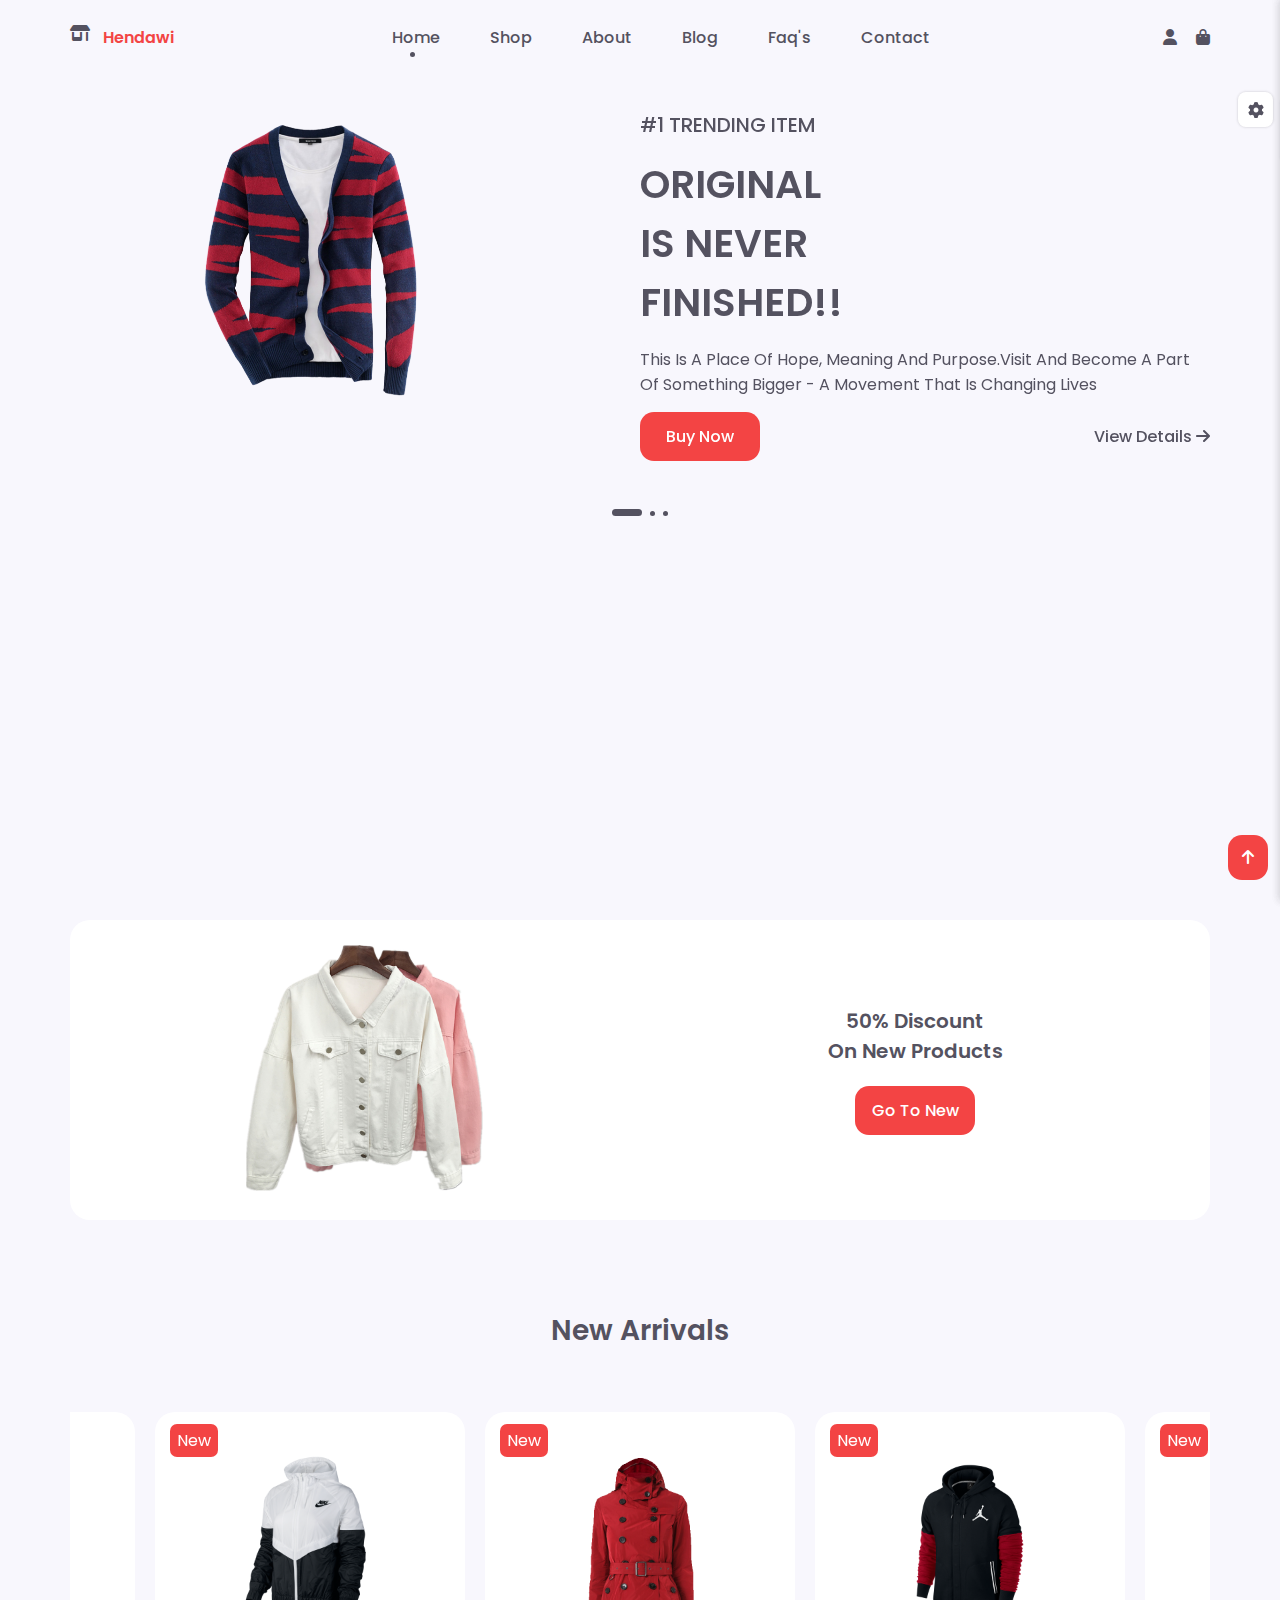
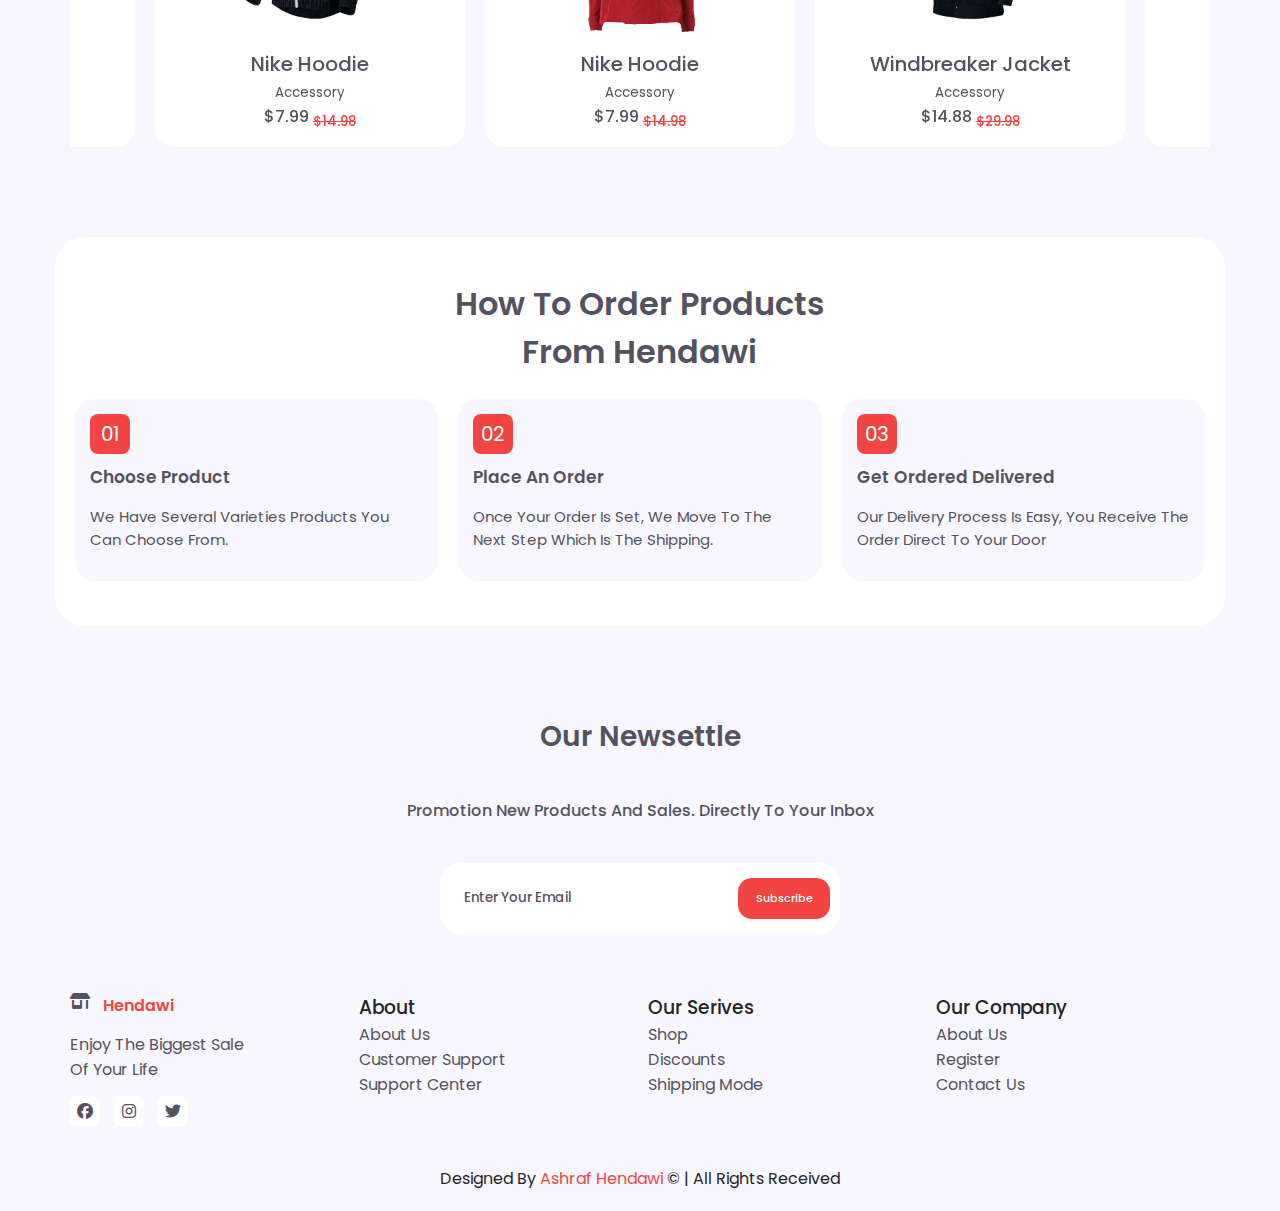
<file: index.html>
<!DOCTYPE html>
<html lang="en">
<head>
    <meta charset="UTF-8">
    <meta name="viewport" content="width=device-width, initial-scale=1.0">
    <title>Hendawi Commerce</title>
    <!-- Main Css File -->
    <link rel="stylesheet" href="css/style.css">
    <!-- Font Awesome Library -->
    <link rel="stylesheet" href="css/all.min.css">
    <!-- swiper js -->
    <link rel="stylesheet" href="https://cdn.jsdelivr.net/npm/swiper@11/swiper-bundle.min.css" />
</head>
<body>
    <!-- Start header Section -->
    <header>
        <div class="container f-between">
            <div class="logo">
                <i class="fa-solid fa-shop"></i>
                <p>Hendawi</p>
            </div>
            <ul id="nav-bar">
                <i id="x-nav-btn" class="fa-solid fa-x x-nav"></i>
                <li><a class="active" href="index.html">Home</a></li>
                <li><a href="shop.html">shop</a></li>
                <li><a href="about.html">about</a></li>
                <li><a href="blog.html">blog</a></li>
                <li><a href="faq's.html">faq's</a></li>
                <li><a href="contact.html" class="cont">contact</a></li>
            </ul>
            <div class="header-icons">
                <i id="user" class="fa-solid fa-user"></i>
                <i id="bag" class="fa-solid fa-bag-shopping"></i>
                <i id="bar" class="fa-solid fa-bars bar-head"></i>
            </div>
        </div>
    </header>
    <!-- End header Section -->
    <!-- Start login Section -->
    <div id="login" class="login">
        <i id="x-btn" class="fa-solid fa-x"></i>
        <h1>login</h1>
        <form action="" class="login-form">
            <div class="mail">
                <label for="emaill">Email</label>
                <input type="email" id="emaill">
            </div>
            <div class="pass">
                <label for="pass">password</label>
                <input type="text" id="pass">
            </div>
            <input type="submit" value="sign in">
            <p>not a member? <a href="#">sign up now</a></p>
        </form>
    </div>
    <!-- End login Section -->
    
    <!-- Start cart Section -->
    <section class="cart" id="cart">
        <i id="cart-btn" class="fa-solid fa-x"></i>
        <h1>my cart</h1>
        <div class="card-order f-between">
            <div class="order-img flex-1">
                <img src="img/cart-1.png" alt="">
            </div>
            <div class="order-info flex-1">
                <h3>windbreaker</h3>
                <p class="price-order">$12.00</p>
                <div class="amount f-between">
                    <div class="amount-span">
                        <span>-</span>
                        <span>1</span>
                        <span>+</span>
                    </div>
                    <div class="order-delete">
                        <i class="fa-solid fa-trash-can"></i>
                    </div>
                </div>
            </div>
        </div>
        <div class="card-order f-between">
            <div class="order-img flex-1">
                <img src="img/cart-2.png" alt="">
            </div>
            <div class="order-info flex-1">
                <h3>cardigan hoodie</h3>
                <p class="price-order">$16.00</p>
                <div class="amount f-between">
                    <div class="amount-span">
                        <span>-</span>
                        <span>1</span>
                        <span>+</span>
                    </div>
                    <div class="order-delete">
                        <i class="fa-solid fa-trash-can"></i>
                    </div>
                </div>
            </div>
        </div>
        <div class="card-order f-between">
            <div class="order-img flex-1">
                <img src="img/cart-3.png" alt="">
            </div>
            <div class="order-info flex-1">
                <h3>cartoon</h3>
                <p class="price-order">$10.00</p>
                <div class="amount f-between">
                    <div class="amount-span">
                        <span>-</span>
                        <span>1</span>
                        <span>+</span>
                    </div>
                    <div class="order-delete">
                        <i class="fa-solid fa-trash-can"></i>
                    </div>
                </div>
            </div>
        </div>
        <div class="item-num">
            <p>3 item</p>
            <p>$38.00</p>
        </div>
    </section>
    <!-- End cart Section -->
    
    <!-- Start Home Section -->
    <section class="home" id="home">
        <div class="container">
            <!-- Swiper -->
            <div class="swiper mySwiper home-container">
                <div class="swiper-wrapper home-box">
                    <div class="swiper-slide home-slide">
                        <div class="home-img">
                            <div class="image">
                                <img src="img/slide-2.png" alt="">
                            </div>
                        </div>
                        <div class="home-info">
                            <b>#1 trending item</b>
                            <h1>original <br> is never <br> finished!!</h1>
                            <p>this is a place of hope, meaning and purpose.visit and become a part of something bigger - 
                                a movement that is changing lives
                            </p>
                            <div class="bottomSection f-between">
                                <button class="main-btn">buy now</button>
                                <a href="#">view Details <i class="fa-solid fa-arrow-right"></i></a>
                            </div>
                        </div>
                    </div>
                    <div class="swiper-slide home-slide">
                        <div class="home-img">
                            <div class="image">
                                <img src="img/slide-3.png" alt="">
                            </div>
                        </div>
                        <div class="home-info">
                            <b>#2 trending item</b>
                            <h1>fall - <br> winter <br> 2024!!</h1>
                            <p>this is a place of hope, meaning and purpose.visit and become a part of something bigger - 
                                a movement that is changing lives
                            </p>
                            <div class="bottomSection f-between">
                                <button class="main-btn">buy now</button>
                                <a href="#">view Details <i class="fa-solid fa-arrow-right"></i></a>
                            </div>
                        </div>
                    </div>
                    <div class="swiper-slide home-slide">
                        <div class="home-img">
                            <div class="image">
                                <img src="img/slide-1.png" alt="">
                            </div>
                        </div>
                        <div class="home-info">
                            <b>#3 trending item</b>
                            <h1>Sale 20%<br> off on <br> everything!!</h1>
                            <p>this is a place of hope, meaning and purpose.visit and become a part of something bigger - 
                                a movement that is changing lives
                            </p>
                            <div class="bottomSection f-between">
                                <button class="main-btn">buy now</button>
                                <a href="#">view Details <i class="fa-solid fa-arrow-right"></i></a>
                            </div>
                        </div>
                    </div>
                </div>
                <div class="swiper-pagination"></div>
            </div>
        </div>
    </section>
    <!-- End Home Section -->
    
    <!-- Start banner Section -->
    <section class="banner">
        <div class="container">
            <div class="banner-box d-flex">
                <div class="banner-img flex-1">
                    <img src="img/discount.png" alt="">
                </div>
                <div class="banner-info flex-1">
                    <p>50% discount <br> on new products</p>
                    <button class="main-btn">Go To New</button>
                </div>
            </div>
        </div>
    </section>
    <!-- End banner Section -->

    <!-- Start arrival Section -->
    <section class="arrival">
        <h1>new arrivals</h1>
        <div class="container">
            <div class="swiper mySwiper arrival-container">
                <div class="swiper-wrapper arrival-box">
                    <div class="swiper-slide arrival-slide">
                        <span>New</span>
                        <img src="img/new-1.png" alt="">
                        <h3>nike hoodie</h3>
                        <small>accessory</small>
                        <p>$7.99 <sub>$14.98</sub></p>
                        <i class="fa-solid fa-cart-shopping"></i>
                    </div>
                    <div class="swiper-slide arrival-slide">
                        <span>New</span>
                        <img src="img/new-2.png" alt="">
                        <h3>windbreaker jacket</h3>
                        <small>accessory</small>
                        <p>$14.88 <sub>$29.98</sub></p>
                        <i class="fa-solid fa-cart-shopping"></i>
                    </div>
                    <div class="swiper-slide arrival-slide">
                        <span>New</span>
                        <img src="img/new-3.png" alt="">
                        <h3>air jorden zipper</h3>
                        <small>accessory</small>
                        <p>$12.54 <sub>$24.98</sub></p>
                        <i class="fa-solid fa-cart-shopping"></i>
                    </div>
                    <div class="swiper-slide arrival-slide">
                        <span>New</span>
                        <img src="img/new-4.png" alt="">
                        <h3>fur jacket</h3>
                        <small>accessory</small>
                        <p>$4.45 <sub>$13.90</sub></p>
                        <i class="fa-solid fa-cart-shopping"></i>
                    </div>
                    <div class="swiper-slide arrival-slide">
                        <span>New</span>
                        <img src="img/new-5.png" alt="">
                        <h3>fleece jacket</h3>
                        <small>accessory</small>
                        <p>$24.43 <sub>$30.54</sub></p>
                        <i class="fa-solid fa-cart-shopping"></i>
                    </div>
                    <div class="swiper-slide arrival-slide">
                        <span>New</span>
                        <img src="img/new-6.png" alt="">
                        <h3>nike hoodie </h3>
                        <small>accessory</small>
                        <p>$7.99 <sub>$14.98</sub></p>
                        <i class="fa-solid fa-cart-shopping"></i>
                    </div>
                </div>
                <div class="swiper-pagination"></div>
            </div>
        </div>
    </section>
    <!-- End arrival Section -->

    <!-- Start order Section -->
    <section class="order">
        <div class="container">
            <h1>how to order products <br> from hendawi</h1>
            <div class="order-box">
                <div class="order-card">
                    <span>01</span>
                    <h3>choose product</h3>
                    <p>we have several varieties products you can choose from.</p>
                </div>
                <div class="order-card">
                    <span>02</span>
                    <h3>place an order</h3>
                    <p>once your order is set, we move to the next step which is the shipping.</p>
                </div>
                <div class="order-card">
                    <span>03</span>
                    <h3>get ordered delivered</h3>
                    <p>our delivery process is easy, you receive the order direct to your door</p>
                </div>
            </div>
        </div>
    </section>
    <!-- End order Section -->
    
    <!-- Start settle Section -->
    <section class="settle">
        <h1>our newsettle</h1>
        <div class="container">
            <p>promotion new products and sales. directly to your inbox</p>
            <form action="">
                <input type="email" placeholder= "Enter Your Email">
                <input class="main-btn" type="submit" value="subscribe">
            </form>
        </div>
    </section>
    <!-- End settle Section -->

    <!-- Start settlfooter Section -->
    <footer>
        <div class="container">
            <div class="footer-box">
                <div class="first-col">
                    <div class="logo">
                        <i class="fa-solid fa-shop"></i>
                        <p>Hendawi</p>
                    </div>
                    <p class="col-p">enjoy the biggest sale <br> of your life</p>
                    <div class="footer-icons">
                        <i class="fa-brands fa-facebook"></i>
                        <i class="fa-brands fa-instagram"></i>
                        <i class="fa-brands fa-twitter"></i>
                    </div>
                </div>
                <ul class="second-col">
                    <h3>About</h3>
                    <li><a href="#">about us</a></li>
                    <li><a href="#">customer support</a></li>
                    <li><a href="#">support center</a></li>
                </ul>
                <ul class="third-col">
                    <h3>our serives</h3>
                    <li><a href="#">shop</a></li>
                    <li><a href="#">discounts</a></li>
                    <li><a href="#">shipping mode</a></li>
                </ul>
                <ul class="fourth-col">
                    <h3>our company</h3>
                    <li><a href="#">about us</a></li>
                    <li><a href="#">register</a></li>
                    <li><a href="#">contact us</a></li>
                </ul>
            </div>
            <p class="rights">designed by <span>Ashraf Hendawi</span> &copy; | All Rights received </p>
        </div>
    </footer>
    <!-- End footer Section -->
    <!-- Start upBtn Section -->
    <button class="main-btn up-btn" id="upBtn"><i class="fa-solid fa-arrow-up"></i></button>
    <!-- End upBtn Section -->
    <!-- Start Theme Section -->
    <section class="theme" id="theme">
        <div class="gear" id="gear">
            <i class="fa-solid fa-gear"></i>
        </div>
        <div class="theme-content">
            <p>theme color</p>
            <div class="colors">
                <span data-color = "red" class="color-1"><i class="fa-solid fa-check active"></i></span>
                <span data-color = "blue" class="color-2"><i class="fa-solid fa-check"></i></span>
                <span data-color = "biege" class="color-3"><i class="fa-solid fa-check"></i></span>
                <span data-color = "violet" class="color-4"><i class="fa-solid fa-check"></i></span>
                <span data-color = "orange" class="color-5"><i class="fa-solid fa-check"></i></span>
            </div>
        </div>
    </section>
    <!-- End Theme Section -->

    <!-- swiper js -->
    <script src="https://cdn.jsdelivr.net/npm/swiper@11/swiper-bundle.min.js"></script>
    <script src="js/main.js"></script>
</body>
</html>
</file>
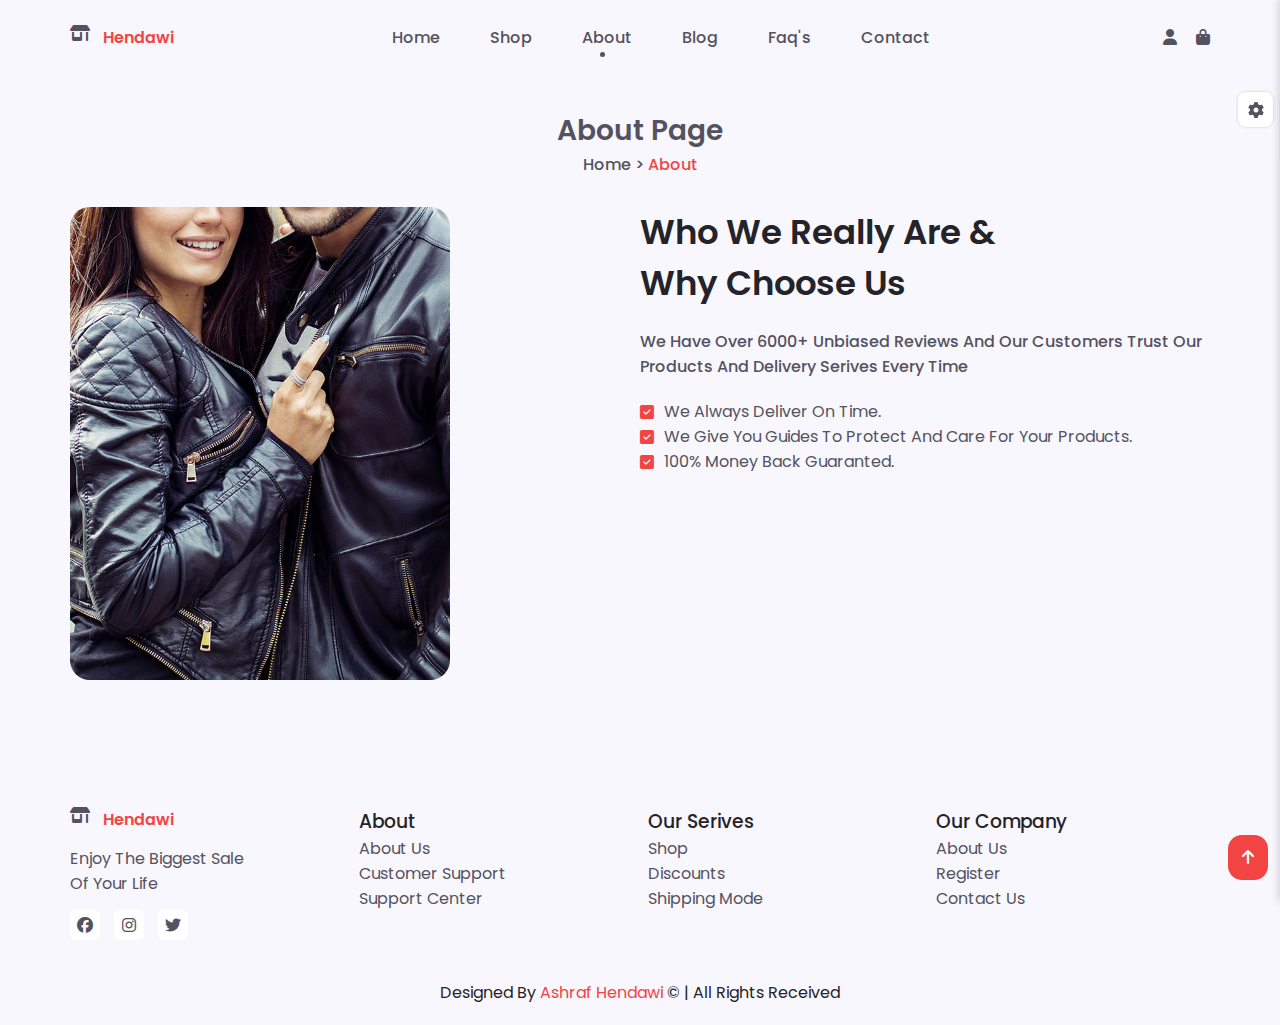
<file: about.html>
<!DOCTYPE html>
<html lang="en">

<head>
    <meta charset="UTF-8">
    <meta name="viewport" content="width=device-width, initial-scale=1.0">
    <title>Hendawi Commerce</title>
    <!-- Main Css File -->
    <link rel="stylesheet" href="css/style.css">
    <!-- Font Awesome Library -->
    <link rel="stylesheet" href="css/all.min.css">
    <!-- swiper js -->
    <link rel="stylesheet" href="https://cdn.jsdelivr.net/npm/swiper@11/swiper-bundle.min.css" />
</head>

<body>
    <!-- Start header Section -->
    <header>
        <div class="container f-between">
            <div class="logo">
                <i class="fa-solid fa-shop"></i>
                <p>Hendawi</p>
            </div>
            <ul id="nav-bar">
                <i id="x-nav-btn" class="fa-solid fa-x x-nav"></i>
                <li><a href="index.html">Home</a></li>
                <li><a href="shop.html">shop</a></li>
                <li><a class="active" href="about.html">About</a></li>
                <li><a href="blog.html">blog</a></li>
                <li><a href="faq's.html">faq's</a></li>
                <li><a href="contact.html" class="cont">contact</a></li>
            </ul>
            <div class="header-icons">
                <i id="user" class="fa-solid fa-user"></i>
                <i id="bag" class="fa-solid fa-bag-shopping"></i>
                <i id="bar" class="fa-solid fa-bars bar-head"></i>
            </div>
        </div>
    </header>
    <!-- End header Section -->

    <!-- Start login Section -->
    <div id="login" class="login">
        <i id="x-btn" class="fa-solid fa-x"></i>
        <h1>login</h1>
        <form action="" class="login-form">
            <div class="mail">
                <label for="emaill">Email</label>
                <input type="email" id="emaill">
            </div>
            <div class="pass">
                <label for="pass">password</label>
                <input type="text" id="pass">
            </div>
            <input type="submit" value="sign in">
            <p>not a member? <a href="#">sign up now</a></p>
        </form>
    </div>
    <!-- End login Section -->
    <!-- Start cart Section -->
    <section class="cart" id="cart">
        <i id="cart-btn" class="fa-solid fa-x"></i>
        <h1>my cart</h1>
        <div class="card-order f-between">
            <div class="order-img flex-1">
                <img src="img/cart-1.png" alt="">
            </div>
            <div class="order-info flex-1">
                <h3>windbreaker</h3>
                <p class="price-order">$12.00</p>
                <div class="amount f-between">
                    <div class="amount-span">
                        <span>-</span>
                        <span>1</span>
                        <span>+</span>
                    </div>
                    <div class="order-delete">
                        <i class="fa-solid fa-trash-can"></i>
                    </div>
                </div>
            </div>
        </div>
        <div class="card-order f-between">
            <div class="order-img flex-1">
                <img src="img/cart-2.png" alt="">
            </div>
            <div class="order-info flex-1">
                <h3>cardigan hoodie</h3>
                <p class="price-order">$16.00</p>
                <div class="amount f-between">
                    <div class="amount-span">
                        <span>-</span>
                        <span>1</span>
                        <span>+</span>
                    </div>
                    <div class="order-delete">
                        <i class="fa-solid fa-trash-can"></i>
                    </div>
                </div>
            </div>
        </div>
        <div class="card-order f-between">
            <div class="order-img flex-1">
                <img src="img/cart-3.png" alt="">
            </div>
            <div class="order-info flex-1">
                <h3>cartoon</h3>
                <p class="price-order">$10.00</p>
                <div class="amount f-between">
                    <div class="amount-span">
                        <span>-</span>
                        <span>1</span>
                        <span>+</span>
                    </div>
                    <div class="order-delete">
                        <i class="fa-solid fa-trash-can"></i>
                    </div>
                </div>
            </div>
        </div>
        <div class="item-num">
            <p>3 item</p>
            <p>$38.00</p>
        </div>
    </section>
    <!-- End cart Section -->

    <!-- Start about Section -->
    <section class="about">
        <h1>about page</h1>
        <h4><a href="index.html">Home</a> > <span>about</span></h4>
        <div class="container">
            <div class="about-box d-flex">
                <div class="about-img flex-1">
                    <img src="img/about-img.jpg" alt="">
                </div>
                <div class="about-info flex-1">
                    <h2>who we really are & <br> why choose us</h2>
                    <p>we have over 6000+ unbiased reviews and our customers trust our products and delivery serives every time</p>
                    <div class="check-about d-flex">
                        <i class="fa-solid fa-square-check"></i>
                        <span>we always deliver on time.</span>
                    </div>
                    <div class="check-about d-flex">
                        <i class="fa-solid fa-square-check"></i>
                        <span>we give you guides to protect and care for your products.</span>
                    </div>
                    <div class="check-about d-flex">
                        <i class="fa-solid fa-square-check"></i>
                        <span>100% money back guaranted.</span>
                    </div>
                </div>
        </div>
    </section>
    <!-- End about Section -->



    <!-- Start footer Section -->
    <footer>
        <div class="container">
            <div class="footer-box">
                <div class="first-col">
                    <div class="logo">
                        <i class="fa-solid fa-shop"></i>
                        <p>Hendawi</p>
                    </div>
                    <p class="col-p">enjoy the biggest sale <br> of your life</p>
                    <div class="footer-icons">
                        <i class="fa-brands fa-facebook"></i>
                        <i class="fa-brands fa-instagram"></i>
                        <i class="fa-brands fa-twitter"></i>
                    </div>
                </div>
                <ul class="second-col">
                    <h3>About</h3>
                    <li><a href="#">about us</a></li>
                    <li><a href="#">customer support</a></li>
                    <li><a href="#">support center</a></li>
                </ul>
                <ul class="third-col">
                    <h3>our serives</h3>
                    <li><a href="#">shop</a></li>
                    <li><a href="#">discounts</a></li>
                    <li><a href="#">shipping mode</a></li>
                </ul>
                <ul class="fourth-col">
                    <h3>our company</h3>
                    <li><a href="#">about us</a></li>
                    <li><a href="#">register</a></li>
                    <li><a href="#">contact us</a></li>
                </ul>
            </div>
            <p class="rights">designed by <span>Ashraf Hendawi</span> &copy; | All Rights received </p>
        </div>
    </footer>
    <!-- End footer Section -->
    <!-- Start upBtn Section -->
    <button class="main-btn up-btn" id="upBtn"><i class="fa-solid fa-arrow-up"></i></button>
    <!-- End upBtn Section -->
    <!-- Start Theme Section -->
    <section class="theme" id="theme">
        <div class="gear" id="gear">
            <i class="fa-solid fa-gear"></i>
        </div>
        <div class="theme-content">
            <p>theme color</p>
            <div class="colors">
                <span data-color="red" class="color-1"><i class="fa-solid fa-check active"></i></span>
                <span data-color="blue" class="color-2"><i class="fa-solid fa-check"></i></span>
                <span data-color="biege" class="color-3"><i class="fa-solid fa-check"></i></span>
                <span data-color="violet" class="color-4"><i class="fa-solid fa-check"></i></span>
                <span data-color="orange" class="color-5"><i class="fa-solid fa-check"></i></span>
            </div>
        </div>
    </section>
    <!-- End Theme Section -->

    <!-- swiper js -->
    <script src="https://cdn.jsdelivr.net/npm/swiper@11/swiper-bundle.min.js"></script>
    <script src="js/main.js"></script>
</body>

</html>
</file>
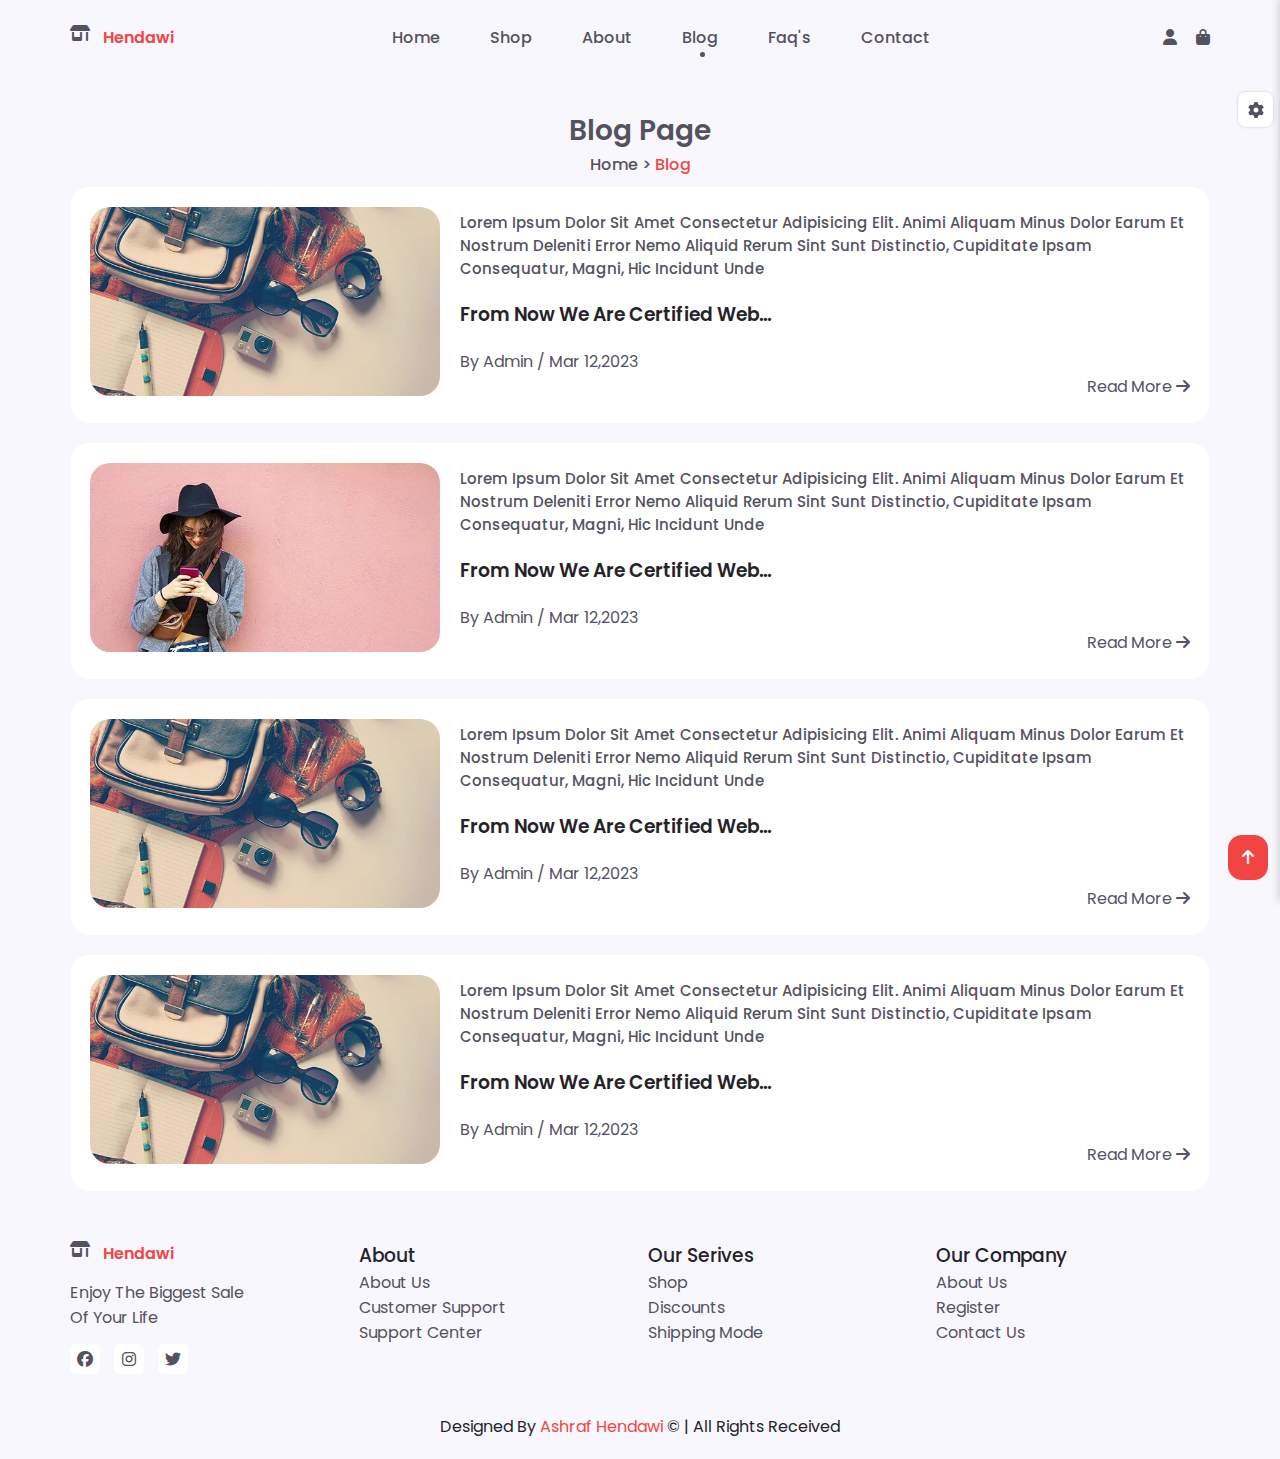
<file: blog.html>
<!DOCTYPE html>
<html lang="en">

<head>
    <meta charset="UTF-8">
    <meta name="viewport" content="width=device-width, initial-scale=1.0">
    <title>Hendawi Commerce</title>
    <!-- Main Css File -->
    <link rel="stylesheet" href="css/style.css">
    <!-- Font Awesome Library -->
    <link rel="stylesheet" href="css/all.min.css">
    <!-- swiper js -->
    <link rel="stylesheet" href="https://cdn.jsdelivr.net/npm/swiper@11/swiper-bundle.min.css" />
</head>

<body>
    <!-- Start header Section -->
    <header>
        <div class="container f-between">
            <div class="logo">
                <i class="fa-solid fa-shop"></i>
                <p>Hendawi</p>
            </div>
            <ul id="nav-bar">
                <i id="x-nav-btn" class="fa-solid fa-x x-nav"></i>
                <li><a href="index.html">Home</a></li>
                <li><a href="shop.html">shop</a></li>
                <li><a href="about.html">About</a></li>
                <li><a class="active" href="blog.html">blog</a></li>
                <li><a href="faq's.html">faq's</a></li>
                <li><a href="contact.html" class="cont">contact</a></li>
            </ul>
            <div class="header-icons">
                <i id="user" class="fa-solid fa-user"></i>
                <i id="bag" class="fa-solid fa-bag-shopping"></i>
                <i id="bar" class="fa-solid fa-bars bar-head"></i>
            </div>
        </div>
    </header>
    <!-- End header Section -->

    <!-- Start login Section -->
    <div id="login" class="login">
        <i id="x-btn" class="fa-solid fa-x"></i>
        <h1>login</h1>
        <form action="" class="login-form">
            <div class="mail">
                <label for="emaill">Email</label>
                <input type="email" id="emaill">
            </div>
            <div class="pass">
                <label for="pass">password</label>
                <input type="text" id="pass">
            </div>
            <input type="submit" value="sign in">
            <p>not a member? <a href="#">sign up now</a></p>
        </form>
    </div>
    <!-- End login Section -->
    <!-- Start cart Section -->
    <section class="cart" id="cart">
        <i id="cart-btn" class="fa-solid fa-x"></i>
        <h1>my cart</h1>
        <div class="card-order f-between">
            <div class="order-img flex-1">
                <img src="img/cart-1.png" alt="">
            </div>
            <div class="order-info flex-1">
                <h3>windbreaker</h3>
                <p class="price-order">$12.00</p>
                <div class="amount f-between">
                    <div class="amount-span">
                        <span>-</span>
                        <span>1</span>
                        <span>+</span>
                    </div>
                    <div class="order-delete">
                        <i class="fa-solid fa-trash-can"></i>
                    </div>
                </div>
            </div>
        </div>
        <div class="card-order f-between">
            <div class="order-img flex-1">
                <img src="img/cart-2.png" alt="">
            </div>
            <div class="order-info flex-1">
                <h3>cardigan hoodie</h3>
                <p class="price-order">$16.00</p>
                <div class="amount f-between">
                    <div class="amount-span">
                        <span>-</span>
                        <span>1</span>
                        <span>+</span>
                    </div>
                    <div class="order-delete">
                        <i class="fa-solid fa-trash-can"></i>
                    </div>
                </div>
            </div>
        </div>
        <div class="card-order f-between">
            <div class="order-img flex-1">
                <img src="img/cart-3.png" alt="">
            </div>
            <div class="order-info flex-1">
                <h3>cartoon</h3>
                <p class="price-order">$10.00</p>
                <div class="amount f-between">
                    <div class="amount-span">
                        <span>-</span>
                        <span>1</span>
                        <span>+</span>
                    </div>
                    <div class="order-delete">
                        <i class="fa-solid fa-trash-can"></i>
                    </div>
                </div>
            </div>
        </div>
        <div class="item-num">
            <p>3 item</p>
            <p>$38.00</p>
        </div>
    </section>
    <!-- End cart Section -->

    <!-- Start blog Section -->
    <section class="blog">
        <h1>blog page</h1>
        <h4><a href="index.html">Home</a> > <span>blog</span></h4>
        <div class="container">
            <div class="blog-box d-flex">
                <div class="blog-img">
                    <img src="img/blog-1.webp" alt="">
                </div>
                <div class="blog-info">
                    <p>Lorem ipsum dolor sit amet consectetur adipisicing elit. Animi aliquam minus dolor earum et nostrum deleniti error nemo aliquid rerum sint sunt distinctio, cupiditate ipsam consequatur, magni, hic incidunt unde</p>
                    <h3>from now we are certified web...</h3>
                    <span>by admin / mar 12,2023</span>
                    <a href="#">read more <i class="fa-solid fa-arrow-right"></i></a>
                </div>
            </div>
            <div class="blog-box d-flex">
                <div class="blog-img">
                    <img src="img/blog-2.webp" alt="">
                </div>
                <div class="blog-info">
                    <p>Lorem ipsum dolor sit amet consectetur adipisicing elit. Animi aliquam minus dolor earum et nostrum deleniti error nemo aliquid rerum sint sunt distinctio, cupiditate ipsam consequatur, magni, hic incidunt unde</p>
                    <h3>from now we are certified web...</h3>
                    <span>by admin / mar 12,2023</span>
                    <a href="#">read more <i class="fa-solid fa-arrow-right"></i></a>
                </div>
            </div>
            <div class="blog-box d-flex">
                <div class="blog-img">
                    <img src="img/blog-1.webp" alt="">
                </div>
                <div class="blog-info">
                    <p>Lorem ipsum dolor sit amet consectetur adipisicing elit. Animi aliquam minus dolor earum et nostrum deleniti error nemo aliquid rerum sint sunt distinctio, cupiditate ipsam consequatur, magni, hic incidunt unde</p>
                    <h3>from now we are certified web...</h3>
                    <span>by admin / mar 12,2023</span>
                    <a href="#">read more <i class="fa-solid fa-arrow-right"></i></a>
                </div>
            </div>
            <div class="blog-box d-flex">
                <div class="blog-img">
                    <img src="img/blog-1.webp" alt="">
                </div>
                <div class="blog-info">
                    <p>Lorem ipsum dolor sit amet consectetur adipisicing elit. Animi aliquam minus dolor earum et nostrum deleniti error nemo aliquid rerum sint sunt distinctio, cupiditate ipsam consequatur, magni, hic incidunt unde</p>
                    <h3>from now we are certified web...</h3>
                    <span>by admin / mar 12,2023</span>
                    <a href="#">read more <i class="fa-solid fa-arrow-right"></i></a>
                </div>
            </div>
        </div>
    </section>
    <!-- End blog Section -->



    <!-- Start footer Section -->
    <footer>
        <div class="container">
            <div class="footer-box">
                <div class="first-col">
                    <div class="logo">
                        <i class="fa-solid fa-shop"></i>
                        <p>Hendawi</p>
                    </div>
                    <p class="col-p">enjoy the biggest sale <br> of your life</p>
                    <div class="footer-icons">
                        <i class="fa-brands fa-facebook"></i>
                        <i class="fa-brands fa-instagram"></i>
                        <i class="fa-brands fa-twitter"></i>
                    </div>
                </div>
                <ul class="second-col">
                    <h3>About</h3>
                    <li><a href="#">about us</a></li>
                    <li><a href="#">customer support</a></li>
                    <li><a href="#">support center</a></li>
                </ul>
                <ul class="third-col">
                    <h3>our serives</h3>
                    <li><a href="#">shop</a></li>
                    <li><a href="#">discounts</a></li>
                    <li><a href="#">shipping mode</a></li>
                </ul>
                <ul class="fourth-col">
                    <h3>our company</h3>
                    <li><a href="#">about us</a></li>
                    <li><a href="#">register</a></li>
                    <li><a href="#">contact us</a></li>
                </ul>
            </div>
            <p class="rights">designed by <span>Ashraf Hendawi</span> &copy; | All Rights received </p>
        </div>
    </footer>
    <!-- End footer Section -->
    <!-- Start upBtn Section -->
    <button class="main-btn up-btn" id="upBtn"><i class="fa-solid fa-arrow-up"></i></button>
    <!-- End upBtn Section -->
    <!-- Start Theme Section -->
    <section class="theme" id="theme">
        <div class="gear" id="gear">
            <i class="fa-solid fa-gear"></i>
        </div>
        <div class="theme-content">
            <p>theme color</p>
            <div class="colors">
                <span data-color="red" class="color-1"><i class="fa-solid fa-check active"></i></span>
                <span data-color="blue" class="color-2"><i class="fa-solid fa-check"></i></span>
                <span data-color="biege" class="color-3"><i class="fa-solid fa-check"></i></span>
                <span data-color="violet" class="color-4"><i class="fa-solid fa-check"></i></span>
                <span data-color="orange" class="color-5"><i class="fa-solid fa-check"></i></span>
            </div>
        </div>
    </section>
    <!-- End Theme Section -->

    <!-- swiper js -->
    <script src="https://cdn.jsdelivr.net/npm/swiper@11/swiper-bundle.min.js"></script>
    <script src="js/main.js"></script>
</body>

</html>
</file>
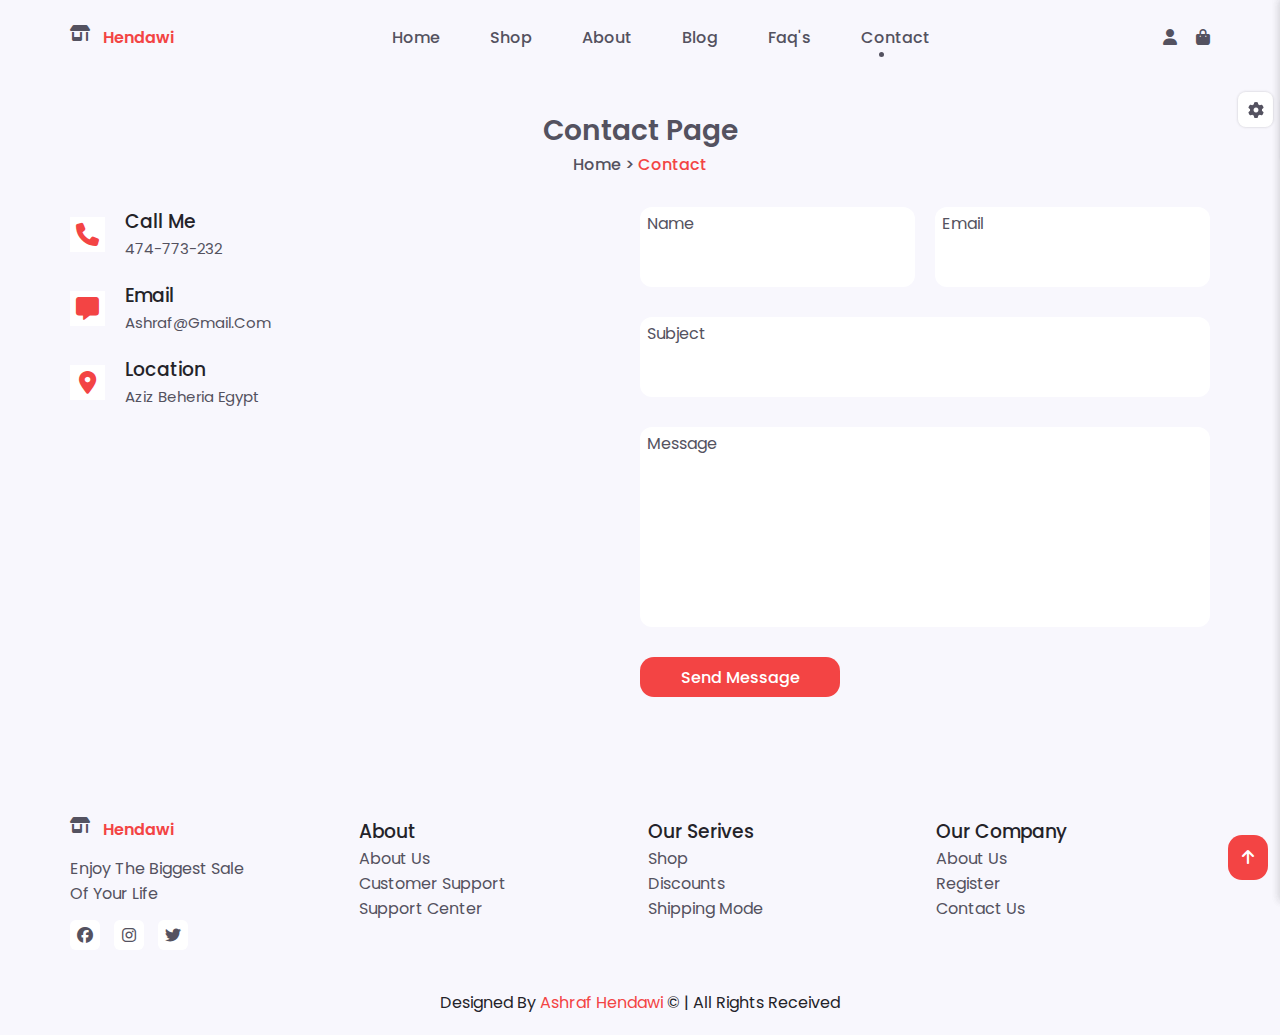
<file: contact.html>
<!DOCTYPE html>
<html lang="en">

<head>
    <meta charset="UTF-8">
    <meta name="viewport" content="width=device-width, initial-scale=1.0">
    <title>Hendawi Commerce</title>
    <!-- Main Css File -->
    <link rel="stylesheet" href="css/style.css">
    <!-- Font Awesome Library -->
    <link rel="stylesheet" href="css/all.min.css">
    <!-- swiper js -->
    <link rel="stylesheet" href="https://cdn.jsdelivr.net/npm/swiper@11/swiper-bundle.min.css" />
</head>

<body>
    <!-- Start header Section -->
    <header>
        <div class="container f-between">
            <div class="logo">
                <i class="fa-solid fa-shop"></i>
                <p>Hendawi</p>
            </div>
            <ul id="nav-bar">
                <i id="x-nav-btn" class="fa-solid fa-x x-nav"></i>
                <li><a href="index.html">Home</a></li>
                <li><a href="shop.html">shop</a></li>
                <li><a href="about.html">about</a></li>
                <li><a href="blog.html">blog</a></li>
                <li><a href="faq's.html">faq's</a></li>
                <li><a class="active" href="contact.html" class="cont">contact</a></li>
            </ul>
            <div class="header-icons">
                <i id="user" class="fa-solid fa-user"></i>
                <i id="bag" class="fa-solid fa-bag-shopping"></i>
                <i id="bar" class="fa-solid fa-bars bar-head"></i>
            </div>
        </div>
    </header>
    <!-- End header Section -->
    
    <!-- Start login Section -->
    <div id="login" class="login">
        <i id="x-btn" class="fa-solid fa-x"></i>
        <h1>login</h1>
        <form action="" class="login-form">
            <div class="mail">
                <label for="emaill">Email</label>
                <input type="email" id="emaill">
            </div>
            <div class="pass">
                <label for="pass">password</label>
                <input type="text" id="pass">
            </div>
            <input type="submit" value="sign in">
            <p>not a member? <a href="#">sign up now</a></p>
        </form>
    </div>
    <!-- End login Section -->
    <!-- Start cart Section -->
    <section class="cart" id="cart">
        <i id="cart-btn" class="fa-solid fa-x"></i>
        <h1>my cart</h1>
        <div class="card-order f-between">
            <div class="order-img flex-1">
                <img src="img/cart-1.png" alt="">
            </div>
            <div class="order-info flex-1">
                <h3>windbreaker</h3>
                <p class="price-order">$12.00</p>
                <div class="amount f-between">
                    <div class="amount-span">
                        <span>-</span>
                        <span>1</span>
                        <span>+</span>
                    </div>
                    <div class="order-delete">
                        <i class="fa-solid fa-trash-can"></i>
                    </div>
                </div>
            </div>
        </div>
        <div class="card-order f-between">
            <div class="order-img flex-1">
                <img src="img/cart-2.png" alt="">
            </div>
            <div class="order-info flex-1">
                <h3>cardigan hoodie</h3>
                <p class="price-order">$16.00</p>
                <div class="amount f-between">
                    <div class="amount-span">
                        <span>-</span>
                        <span>1</span>
                        <span>+</span>
                    </div>
                    <div class="order-delete">
                        <i class="fa-solid fa-trash-can"></i>
                    </div>
                </div>
            </div>
        </div>
        <div class="card-order f-between">
            <div class="order-img flex-1">
                <img src="img/cart-3.png" alt="">
            </div>
            <div class="order-info flex-1">
                <h3>cartoon</h3>
                <p class="price-order">$10.00</p>
                <div class="amount f-between">
                    <div class="amount-span">
                        <span>-</span>
                        <span>1</span>
                        <span>+</span>
                    </div>
                    <div class="order-delete">
                        <i class="fa-solid fa-trash-can"></i>
                    </div>
                </div>
            </div>
        </div>
        <div class="item-num">
            <p>3 item</p>
            <p>$38.00</p>
        </div>
    </section>
    <!-- End cart Section -->


    <!-- Start contact Section -->
    <section class="contact">
        <h1>Contact page</h1>
        <h4><a href="index.html">Home</a> > <span>contact</span></h4>
        <div class="container">
            <div class="contact-box f-between">
                <div class="call-section flex-1">
                    <div class="call-box d-flex">
                        <i class="fa-solid fa-phone"></i>
                        <div class="call-info">
                            <h3>call me</h3>
                            <span>474-773-232</span>
                        </div>
                    </div>
                    <div class="call-box d-flex">
                        <i class="fa-solid fa-message"></i>
                        <div class="call-info">
                            <h3>email</h3>
                            <span>Ashraf@gmail.com</span>
                        </div>
                    </div>
                    <div class="call-box d-flex">
                        <i class="fa-solid fa-location-dot"></i>
                        <div class="call-info">
                            <h3>location</h3>
                            <span>aziz beheria egypt</span>
                        </div>
                    </div>
                </div>
                <form class="form-section flex-1">
                    <div class="form-text d-flex">
                        <div class="name-sect">
                            <label for="name">name</label>
                            <input type="text" id="name">
                        </div>
                        <div class="email-sect">
                            <label for="email">email</label>
                            <input type="email" id="email">
                        </div>
                    </div>
                    <div class="subject-sect">
                        <label for="subject">subject</label>
                        <input type="text" id="subject">
                    </div>
                    <div class="message-sect">
                        <label for="message">message</label>
                        <textarea id="message"></textarea>
                    </div>
                    <div class="send">
                        <input type="submit" value="send message" class="main-btn">
                    </div>
                </form>
            </div>
        </div>
    </section>
    <!-- End contact Section -->



    <!-- Start footer Section -->
    <footer>
        <div class="container">
            <div class="footer-box">
                <div class="first-col">
                    <div class="logo">
                        <i class="fa-solid fa-shop"></i>
                        <p>Hendawi</p>
                    </div>
                    <p class="col-p">enjoy the biggest sale <br> of your life</p>
                    <div class="footer-icons">
                        <i class="fa-brands fa-facebook"></i>
                        <i class="fa-brands fa-instagram"></i>
                        <i class="fa-brands fa-twitter"></i>
                    </div>
                </div>
                <ul class="second-col">
                    <h3>About</h3>
                    <li><a href="#">about us</a></li>
                    <li><a href="#">customer support</a></li>
                    <li><a href="#">support center</a></li>
                </ul>
                <ul class="third-col">
                    <h3>our serives</h3>
                    <li><a href="#">shop</a></li>
                    <li><a href="#">discounts</a></li>
                    <li><a href="#">shipping mode</a></li>
                </ul>
                <ul class="fourth-col">
                    <h3>our company</h3>
                    <li><a href="#">about us</a></li>
                    <li><a href="#">register</a></li>
                    <li><a href="#">contact us</a></li>
                </ul>
            </div>
            <p class="rights">designed by <span>Ashraf Hendawi</span> &copy; | All Rights received </p>
        </div>
    </footer>
    <!-- End footer Section -->
    <!-- Start upBtn Section -->
    <button class="main-btn up-btn" id="upBtn"><i class="fa-solid fa-arrow-up"></i></button>
    <!-- End upBtn Section -->
    <!-- Start Theme Section -->
    <section class="theme" id="theme">
        <div class="gear" id="gear">
            <i class="fa-solid fa-gear"></i>
        </div>
        <div class="theme-content">
            <p>theme color</p>
            <div class="colors">
                <span data-color="red" class="color-1"><i class="fa-solid fa-check active"></i></span>
                <span data-color="blue" class="color-2"><i class="fa-solid fa-check"></i></span>
                <span data-color="biege" class="color-3"><i class="fa-solid fa-check"></i></span>
                <span data-color="violet" class="color-4"><i class="fa-solid fa-check"></i></span>
                <span data-color="orange" class="color-5"><i class="fa-solid fa-check"></i></span>
            </div>
        </div>
    </section>
    <!-- End Theme Section -->

    <!-- swiper js -->
    <script src="https://cdn.jsdelivr.net/npm/swiper@11/swiper-bundle.min.js"></script>
    <script src="js/main.js"></script>
</body>

</html>
</file>
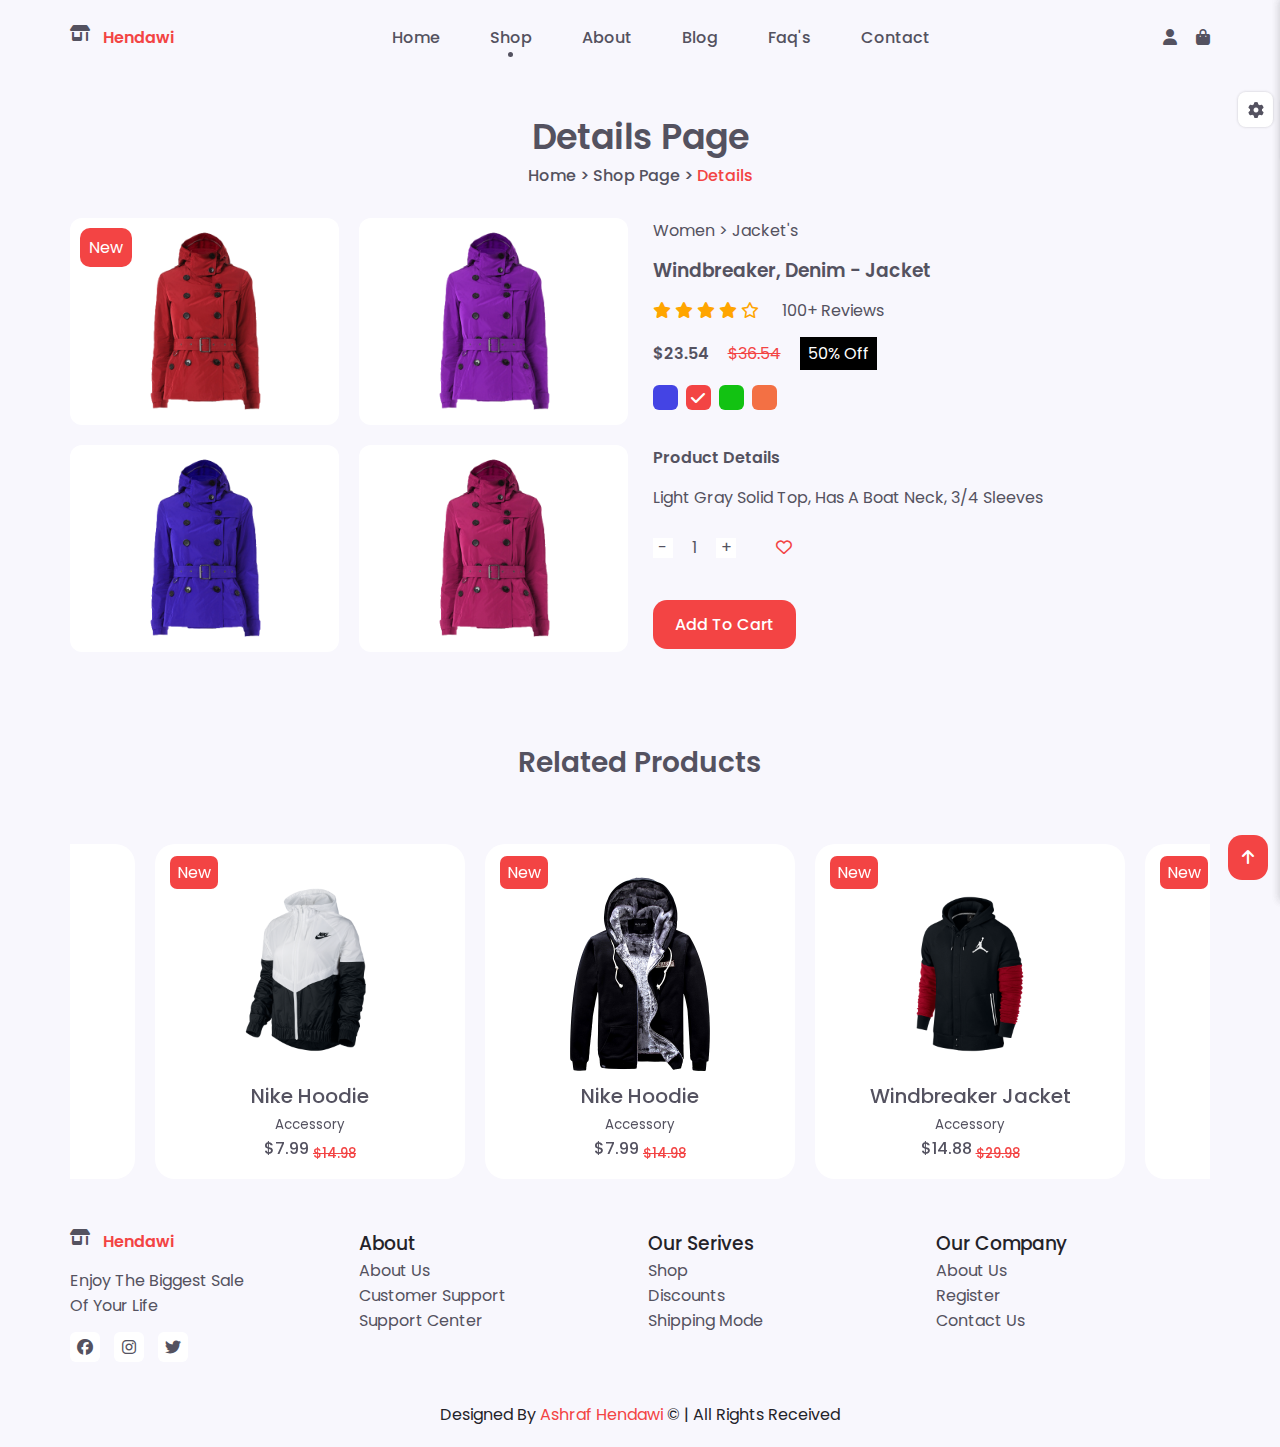
<file: detail.html>
<!DOCTYPE html>
<html lang="en">

<head>
    <meta charset="UTF-8">
    <meta name="viewport" content="width=device-width, initial-scale=1.0">
    <title>Hendawi Commerce</title>
    <!-- Main Css File -->
    <link rel="stylesheet" href="css/style.css">
    <!-- Font Awesome Library -->
    <link rel="stylesheet" href="css/all.min.css">
    <!-- swiper js -->
    <link rel="stylesheet" href="https://cdn.jsdelivr.net/npm/swiper@11/swiper-bundle.min.css" />
</head>

<body>
    <!-- Start header Section -->
    <header>
        <div class="container f-between">
            <div class="logo">
                <i class="fa-solid fa-shop"></i>
                <p>Hendawi</p>
            </div>
            <ul id="nav-bar">
                <i id="x-nav-btn" class="fa-solid fa-x x-nav"></i>
                <li><a href="index.html">Home</a></li>
                <li><a class="active" href="shop.html">shop</a></li>
                <li><a href="about.html">about</a></li>
                <li><a href="blog.html">blog</a></li>
                <li><a href="faq's.html">faq's</a></li>
                <li><a href="contact.html" class="cont">contact</a></li>
            </ul>
            <div class="header-icons">
                <i id="user" class="fa-solid fa-user"></i>
                <i id="bag" class="fa-solid fa-bag-shopping"></i>
                <i id="bar" class="fa-solid fa-bars bar-head"></i>
            </div>
        </div>
    </header>
    <!-- End header Section -->
    <!-- Start login Section -->
    <div id="login" class="login">
        <i id="x-btn" class="fa-solid fa-x"></i>
        <h1>login</h1>
        <form action="" class="login-form">
            <div class="mail">
                <label for="emaill">Email</label>
                <input type="email" id="emaill">
            </div>
            <div class="pass">
                <label for="pass">password</label>
                <input type="text" id="pass">
            </div>
            <input type="submit" value="sign in">
            <p>not a member? <a href="#">sign up now</a></p>
        </form>
    </div>
    <!-- End login Section -->
    <!-- Start cart Section -->
    <section class="cart" id="cart">
        <i id="cart-btn" class="fa-solid fa-x"></i>
        <h1>my cart</h1>
        <div class="card-order f-between">
            <div class="order-img flex-1">
                <img src="img/cart-1.png" alt="">
            </div>
            <div class="order-info flex-1">
                <h3>windbreaker</h3>
                <p class="price-order">$12.00</p>
                <div class="amount f-between">
                    <div class="amount-span">
                        <span>-</span>
                        <span>1</span>
                        <span>+</span>
                    </div>
                    <div class="order-delete">
                        <i class="fa-solid fa-trash-can"></i>
                    </div>
                </div>
            </div>
        </div>
        <div class="card-order f-between">
            <div class="order-img flex-1">
                <img src="img/cart-2.png" alt="">
            </div>
            <div class="order-info flex-1">
                <h3>cardigan hoodie</h3>
                <p class="price-order">$16.00</p>
                <div class="amount f-between">
                    <div class="amount-span">
                        <span>-</span>
                        <span>1</span>
                        <span>+</span>
                    </div>
                    <div class="order-delete">
                        <i class="fa-solid fa-trash-can"></i>
                    </div>
                </div>
            </div>
        </div>
        <div class="card-order f-between">
            <div class="order-img flex-1">
                <img src="img/cart-3.png" alt="">
            </div>
            <div class="order-info flex-1">
                <h3>cartoon</h3>
                <p class="price-order">$10.00</p>
                <div class="amount f-between">
                    <div class="amount-span">
                        <span>-</span>
                        <span>1</span>
                        <span>+</span>
                    </div>
                    <div class="order-delete">
                        <i class="fa-solid fa-trash-can"></i>
                    </div>
                </div>
            </div>
        </div>
        <div class="item-num">
            <p>3 item</p>
            <p>$38.00</p>
        </div>
    </section>
    <!-- End cart Section -->

    <!-- Start details Section -->
    <section class="details">
        <h1>Details page</h1>
        <h4><a href="index.html">Home</a> > <a href="shop.html">Shop Page</a> > <span>details</span></h4>
        <div class="container">
            <div class="details-box f-between">
                <div class="details-product-img flex-1">
                    <div class="product-image">
                        <span>new</span>
                        <img src="img/details-1.png" alt="">
                    </div>
                    <div class="product-image">
                        <img src="img/details-2.png" alt="">
                    </div>
                    <div class="product-image">
                        <img src="img/details-3.png" alt="">
                    </div>
                    <div class="product-image">
                        <img src="img/details-4.png" alt="">
                    </div>
                </div>
                <div class="details-product-info flex-1">
                    <p class="main-p">women > <span>jacket's</span></p>
                    <h3>windbreaker, Denim - jacket</h3>
                    <div class="product-review d-flex">
                        <div class="product-stars">
                            <i class="fa-solid fa-star"></i>
                            <i class="fa-solid fa-star"></i>
                            <i class="fa-solid fa-star"></i>
                            <i class="fa-solid fa-star"></i>
                            <i class="fa-regular fa-star"></i>
                        </div>
                        <b>100+ reviews</b>
                    </div>
                    <div class="product-price">
                        <span>$23.54</span>
                        <span>$36.54</span>
                        <span>50% off</span>
                    </div>
                    <div class="product-colors">
                        <span class="product-color-1"><i class="fa-solid fa-check"></i></span>
                        <span class="product-color-2"><i class="fa-solid fa-check active"></i></span>
                        <span class="product-color-3"><i class="fa-solid fa-check"></i></span>
                        <span class="product-color-4"><i class="fa-solid fa-check"></i></span>
                    </div>
                    <h4>product details</h4>
                    <p class="product-description">light gray solid top, has a boat neck, 3/4 sleeves</p>
                    <div class="amount d-flex">
                        <div class="amount-span">
                            <span>-</span>
                            <span>1</span>
                            <span>+</span>
                        </div>
                        <div class="order-delete">
                            <i class="fa-regular fa-heart"></i>
                        </div>
                    </div>
                    <button class="main-btn">Add to cart</button>
                </div>
            </div>
        </div>
    </section>
    <!-- End details Section -->

    <!-- Start related products Section -->
    <section class="related">
        <h1>related products</h1>
        <div class="container">
            <div class="swiper mySwiper arrival-container">
                <div class="swiper-wrapper arrival-box">
                    <div class="swiper-slide arrival-slide">
                        <span>New</span>
                        <img src="img/product-2.png" alt="">
                        <h3>nike hoodie</h3>
                        <small>accessory</small>
                        <p>$7.99 <sub>$14.98</sub></p>
                        <i class="fa-solid fa-cart-shopping"></i>
                    </div>
                    <div class="swiper-slide arrival-slide">
                        <span>New</span>
                        <img src="img/new-2.png" alt="">
                        <h3>windbreaker jacket</h3>
                        <small>accessory</small>
                        <p>$14.88 <sub>$29.98</sub></p>
                        <i class="fa-solid fa-cart-shopping"></i>
                    </div>
                    <div class="swiper-slide arrival-slide">
                        <span>New</span>
                        <img src="img/new-3.png" alt="">
                        <h3>air jorden zipper</h3>
                        <small>accessory</small>
                        <p>$12.54 <sub>$24.98</sub></p>
                        <i class="fa-solid fa-cart-shopping"></i>
                    </div>
                    <div class="swiper-slide arrival-slide">
                        <span>New</span>
                        <img src="img/new-4.png" alt="">
                        <h3>fur jacket</h3>
                        <small>accessory</small>
                        <p>$4.45 <sub>$13.90</sub></p>
                        <i class="fa-solid fa-cart-shopping"></i>
                    </div>
                    <div class="swiper-slide arrival-slide">
                        <span>New</span>
                        <img src="img/new-5.png" alt="">
                        <h3>fleece jacket</h3>
                        <small>accessory</small>
                        <p>$24.43 <sub>$30.54</sub></p>
                        <i class="fa-solid fa-cart-shopping"></i>
                    </div>
                    <div class="swiper-slide arrival-slide">
                        <span>New</span>
                        <img src="img/new-6.png" alt="">
                        <h3>nike hoodie </h3>
                        <small>accessory</small>
                        <p>$7.99 <sub>$14.98</sub></p>
                        <i class="fa-solid fa-cart-shopping"></i>
                    </div>
                </div>
                <div class="swiper-pagination"></div>
            </div>
        </div>
    </section>
    <!-- End related products Section -->

    <!-- Start newTab Section -->
    <section id="newTab" class="newTab">
        <div class="left-btn">
            <i onclick="prevItem()" id="prevBtn" class="fa-solid fa-chevron-left"></i>
        </div>
        <div class="newTab-content">
            <i onclick="closeNewTab()" id="x-newTab-btn" class="fa-solid fa-x"></i>
            <div class="newTab-image">
                <img id="newTab-img" src="img/details-1.png" alt="">
            </div>
            <div class="img-info f-between">
                <span>hendawi</span>
                <span class="newTab-counter">1 of 4</span>
            </div>
        </div>
        <div class="right-btn">
            <i id="nextBtn" onclick="nextItem()" class="fa-solid fa-chevron-right"></i>
        </div>
    </section>
    <!-- End newTab Section -->

    <!-- Start footer Section -->
    <footer>
        <div class="container">
            <div class="footer-box">
                <div class="first-col">
                    <div class="logo">
                        <i class="fa-solid fa-shop"></i>
                        <p>Hendawi</p>
                    </div>
                    <p class="col-p">enjoy the biggest sale <br> of your life</p>
                    <div class="footer-icons">
                        <i class="fa-brands fa-facebook"></i>
                        <i class="fa-brands fa-instagram"></i>
                        <i class="fa-brands fa-twitter"></i>
                    </div>
                </div>
                <ul class="second-col">
                    <h3>About</h3>
                    <li><a href="#">about us</a></li>
                    <li><a href="#">customer support</a></li>
                    <li><a href="#">support center</a></li>
                </ul>
                <ul class="third-col">
                    <h3>our serives</h3>
                    <li><a href="#">shop</a></li>
                    <li><a href="#">discounts</a></li>
                    <li><a href="#">shipping mode</a></li>
                </ul>
                <ul class="fourth-col">
                    <h3>our company</h3>
                    <li><a href="#">about us</a></li>
                    <li><a href="#">register</a></li>
                    <li><a href="#">contact us</a></li>
                </ul>
            </div>
            <p class="rights">designed by <span>Ashraf Hendawi</span> &copy; | All Rights received </p>
        </div>
    </footer>
    <!-- End footer Section -->
    <!-- Start upBtn Section -->
    <button class="main-btn up-btn" id="upBtn"><i class="fa-solid fa-arrow-up"></i></button>
    <!-- End upBtn Section -->
    <!-- Start Theme Section -->
    <section class="theme" id="theme">
        <div class="gear" id="gear">
            <i class="fa-solid fa-gear"></i>
        </div>
        <div class="theme-content">
            <p>theme color</p>
            <div class="colors">
                <span data-color="red" class="color-1"><i class="fa-solid fa-check active"></i></span>
                <span data-color="blue" class="color-2"><i class="fa-solid fa-check"></i></span>
                <span data-color="biege" class="color-3"><i class="fa-solid fa-check"></i></span>
                <span data-color="violet" class="color-4"><i class="fa-solid fa-check"></i></span>
                <span data-color="orange" class="color-5"><i class="fa-solid fa-check"></i></span>
            </div>
        </div>
    </section>
    <!-- End Theme Section -->

    <!-- swiper js -->
    <script src="https://cdn.jsdelivr.net/npm/swiper@11/swiper-bundle.min.js"></script>
    <script src="js/main.js"></script>
</body>

</html>
</file>
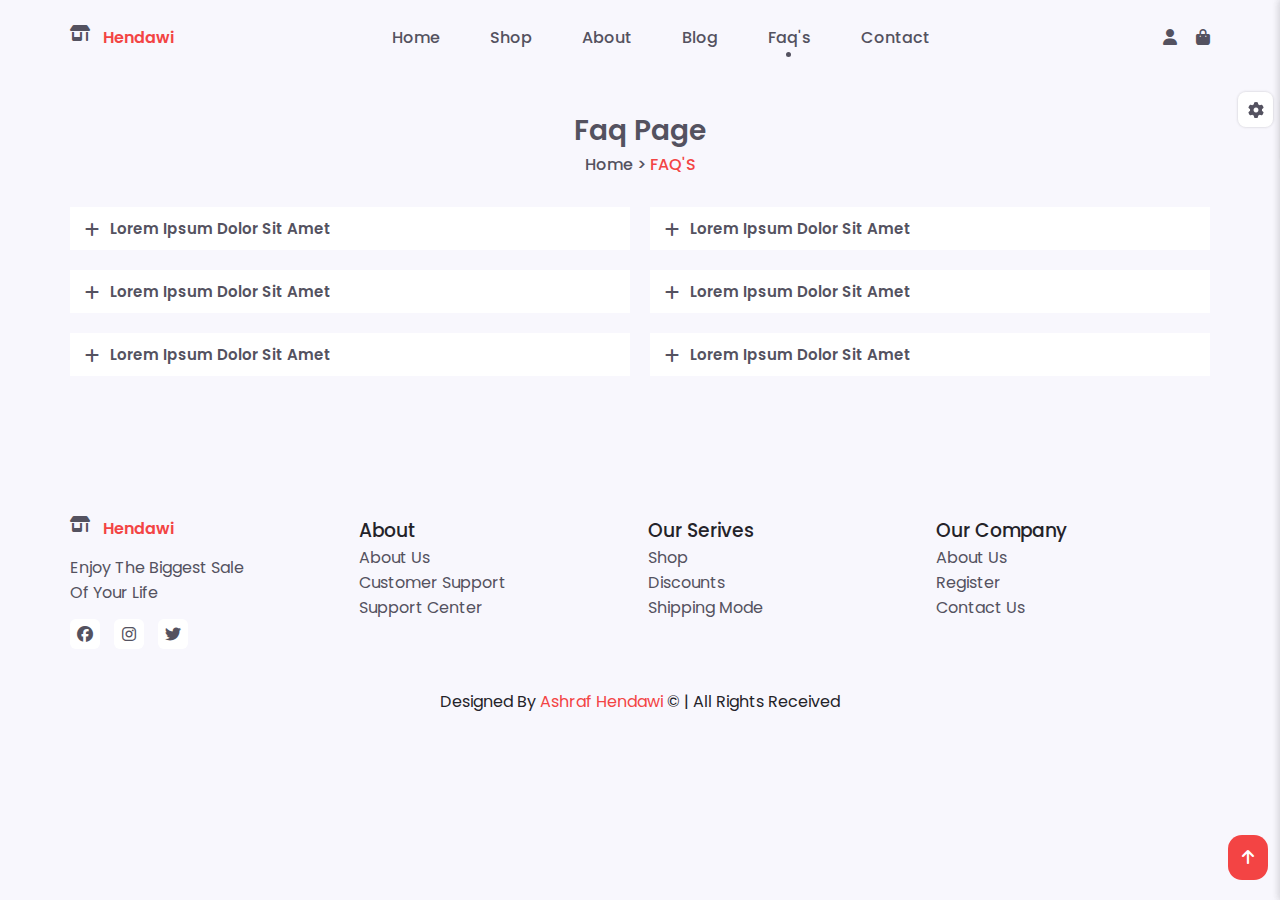
<file: faq's.html>
<!DOCTYPE html>
<html lang="en">

<head>
    <meta charset="UTF-8">
    <meta name="viewport" content="width=device-width, initial-scale=1.0">
    <title>Hendawi Commerce</title>
    <!-- Main Css File -->
    <link rel="stylesheet" href="css/style.css">
    <!-- Font Awesome Library -->
    <link rel="stylesheet" href="css/all.min.css">
    <!-- swiper js -->
    <link rel="stylesheet" href="https://cdn.jsdelivr.net/npm/swiper@11/swiper-bundle.min.css" />
</head>

<body>
    <!-- Start header Section -->
    <header>
        <div class="container f-between">
            <div class="logo">
                <i class="fa-solid fa-shop"></i>
                <p>Hendawi</p>
            </div>
            <ul id="nav-bar">
                <i id="x-nav-btn" class="fa-solid fa-x x-nav"></i>
                <li><a href="index.html">Home</a></li>
                <li><a href="shop.html">shop</a></li>
                <li><a href="about.html">About</a></li>
                <li><a href="blog.html">blog</a></li>
                <li><a class="active" href="faq's.html">faq's</a></li>
                <li><a href="contact.html" class="cont">contact</a></li>
            </ul>
            <div class="header-icons">
                <i id="user" class="fa-solid fa-user"></i>
                <i id="bag" class="fa-solid fa-bag-shopping"></i>
                <i id="bar" class="fa-solid fa-bars bar-head"></i>
            </div>
        </div>
    </header>
    <!-- End header Section -->

    <!-- Start login Section -->
    <div id="login" class="login">
        <i id="x-btn" class="fa-solid fa-x"></i>
        <h1>login</h1>
        <form action="" class="login-form">
            <div class="mail">
                <label for="emaill">Email</label>
                <input type="email" id="emaill">
            </div>
            <div class="pass">
                <label for="pass">password</label>
                <input type="text" id="pass">
            </div>
            <input type="submit" value="sign in">
            <p>not a member? <a href="#">sign up now</a></p>
        </form>
    </div>
    <!-- End login Section -->
    <!-- Start cart Section -->
    <section class="cart" id="cart">
        <i id="cart-btn" class="fa-solid fa-x"></i>
        <h1>my cart</h1>
        <div class="card-order f-between">
            <div class="order-img flex-1">
                <img src="img/cart-1.png" alt="">
            </div>
            <div class="order-info flex-1">
                <h3>windbreaker</h3>
                <p class="price-order">$12.00</p>
                <div class="amount f-between">
                    <div class="amount-span">
                        <span>-</span>
                        <span>1</span>
                        <span>+</span>
                    </div>
                    <div class="order-delete">
                        <i class="fa-solid fa-trash-can"></i>
                    </div>
                </div>
            </div>
        </div>
        <div class="card-order f-between">
            <div class="order-img flex-1">
                <img src="img/cart-2.png" alt="">
            </div>
            <div class="order-info flex-1">
                <h3>cardigan hoodie</h3>
                <p class="price-order">$16.00</p>
                <div class="amount f-between">
                    <div class="amount-span">
                        <span>-</span>
                        <span>1</span>
                        <span>+</span>
                    </div>
                    <div class="order-delete">
                        <i class="fa-solid fa-trash-can"></i>
                    </div>
                </div>
            </div>
        </div>
        <div class="card-order f-between">
            <div class="order-img flex-1">
                <img src="img/cart-3.png" alt="">
            </div>
            <div class="order-info flex-1">
                <h3>cartoon</h3>
                <p class="price-order">$10.00</p>
                <div class="amount f-between">
                    <div class="amount-span">
                        <span>-</span>
                        <span>1</span>
                        <span>+</span>
                    </div>
                    <div class="order-delete">
                        <i class="fa-solid fa-trash-can"></i>
                    </div>
                </div>
            </div>
        </div>
        <div class="item-num">
            <p>3 item</p>
            <p>$38.00</p>
        </div>
    </section>
    <!-- End cart Section -->

    <!-- Start faq's Section -->
    <section class="faq">
        <h1>faq page</h1>
        <h4><a href="index.html">Home</a> > <span>FAQ'S</span></h4>
        <div class="container">
            <div class="faq-box d-flex">
                <div class="faq-content flex-1">
                    <div class="faq-card">
                        <i class="fa-solid fa-plus"></i>
                        <div class="faq-change">
                            <h5>Lorem ipsum dolor sit amet</h5>
                            <p>Lorem ipsum dolor, sit amet consectetur adipisicing elit. Excepturi inventore, modi rem est laudantium ab facilis eius.sit amet consectetur adipisicing elit.</p>
                        </div>
                    </div>
                    <div class="faq-card">
                        <i class="fa-solid fa-plus"></i>
                        <div class="faq-change">
                            <h5>Lorem ipsum dolor sit amet</h5>
                            <p>Lorem ipsum dolor, sit amet consectetur adipisicing elit. Excepturi inventore, modi rem est laudantium ab facilis eius.sit amet consectetur adipisicing elit.</p>
                        </div>
                    </div>
                    <div class="faq-card">
                        <i class="fa-solid fa-plus"></i>
                        <div class="faq-change">
                            <h5>Lorem ipsum dolor sit amet</h5>
                            <p>Lorem ipsum dolor, sit amet consectetur adipisicing elit. Excepturi inventore, modi rem est laudantium ab facilis eius.sit amet consectetur adipisicing elit.</p>
                        </div>
                    </div>
                </div>
                <div class="faq-content flex-1">
                    <div class="faq-card">
                        <i class="fa-solid fa-plus"></i>
                        <div class="faq-change">
                            <h5>Lorem ipsum dolor sit amet</h5>
                            <p>Lorem ipsum dolor, sit amet consectetur adipisicing elit. Excepturi inventore, modi rem est laudantium ab facilis eius.sit amet consectetur adipisicing elit.</p>
                        </div>
                    </div>
                    <div class="faq-card">
                        <i class="fa-solid fa-plus"></i>
                        <div class="faq-change">
                            <h5>Lorem ipsum dolor sit amet</h5>
                            <p>Lorem ipsum dolor, sit amet consectetur adipisicing elit. Excepturi inventore, modi rem est laudantium ab facilis eius.sit amet consectetur adipisicing elit.</p>
                        </div>
                    </div>
                    <div class="faq-card">
                        <i class="fa-solid fa-plus"></i>
                        <div class="faq-change">
                            <h5>Lorem ipsum dolor sit amet</h5>
                            <p>Lorem ipsum dolor, sit amet consectetur adipisicing elit. Excepturi inventore, modi rem est laudantium ab facilis eius.sit amet consectetur adipisicing elit.</p>
                        </div>
                    </div>
                </div>
            </div>
    </section>
    <!-- End faq's Section -->



    <!-- Start footer Section -->
    <footer>
        <div class="container">
            <div class="footer-box">
                <div class="first-col">
                    <div class="logo">
                        <i class="fa-solid fa-shop"></i>
                        <p>Hendawi</p>
                    </div>
                    <p class="col-p">enjoy the biggest sale <br> of your life</p>
                    <div class="footer-icons">
                        <i class="fa-brands fa-facebook"></i>
                        <i class="fa-brands fa-instagram"></i>
                        <i class="fa-brands fa-twitter"></i>
                    </div>
                </div>
                <ul class="second-col">
                    <h3>About</h3>
                    <li><a href="#">about us</a></li>
                    <li><a href="#">customer support</a></li>
                    <li><a href="#">support center</a></li>
                </ul>
                <ul class="third-col">
                    <h3>our serives</h3>
                    <li><a href="#">shop</a></li>
                    <li><a href="#">discounts</a></li>
                    <li><a href="#">shipping mode</a></li>
                </ul>
                <ul class="fourth-col">
                    <h3>our company</h3>
                    <li><a href="#">about us</a></li>
                    <li><a href="#">register</a></li>
                    <li><a href="#">contact us</a></li>
                </ul>
            </div>
            <p class="rights">designed by <span>Ashraf Hendawi</span> &copy; | All Rights received </p>
        </div>
    </footer>
    <!-- End footer Section -->
    <!-- Start upBtn Section -->
    <button class="main-btn up-btn" id="upBtn"><i class="fa-solid fa-arrow-up"></i></button>
    <!-- End upBtn Section -->
    <!-- Start Theme Section -->
    <section class="theme" id="theme">
        <div class="gear" id="gear">
            <i class="fa-solid fa-gear"></i>
        </div>
        <div class="theme-content">
            <p>theme color</p>
            <div class="colors">
                <span data-color="red" class="color-1"><i class="fa-solid fa-check active"></i></span>
                <span data-color="blue" class="color-2"><i class="fa-solid fa-check"></i></span>
                <span data-color="biege" class="color-3"><i class="fa-solid fa-check"></i></span>
                <span data-color="violet" class="color-4"><i class="fa-solid fa-check"></i></span>
                <span data-color="orange" class="color-5"><i class="fa-solid fa-check"></i></span>
            </div>
        </div>
    </section>
    <!-- End Theme Section -->

    <!-- swiper js -->
    <script src="https://cdn.jsdelivr.net/npm/swiper@11/swiper-bundle.min.js"></script>
    <script src="js/main.js"></script>
</body>

</html>
</file>
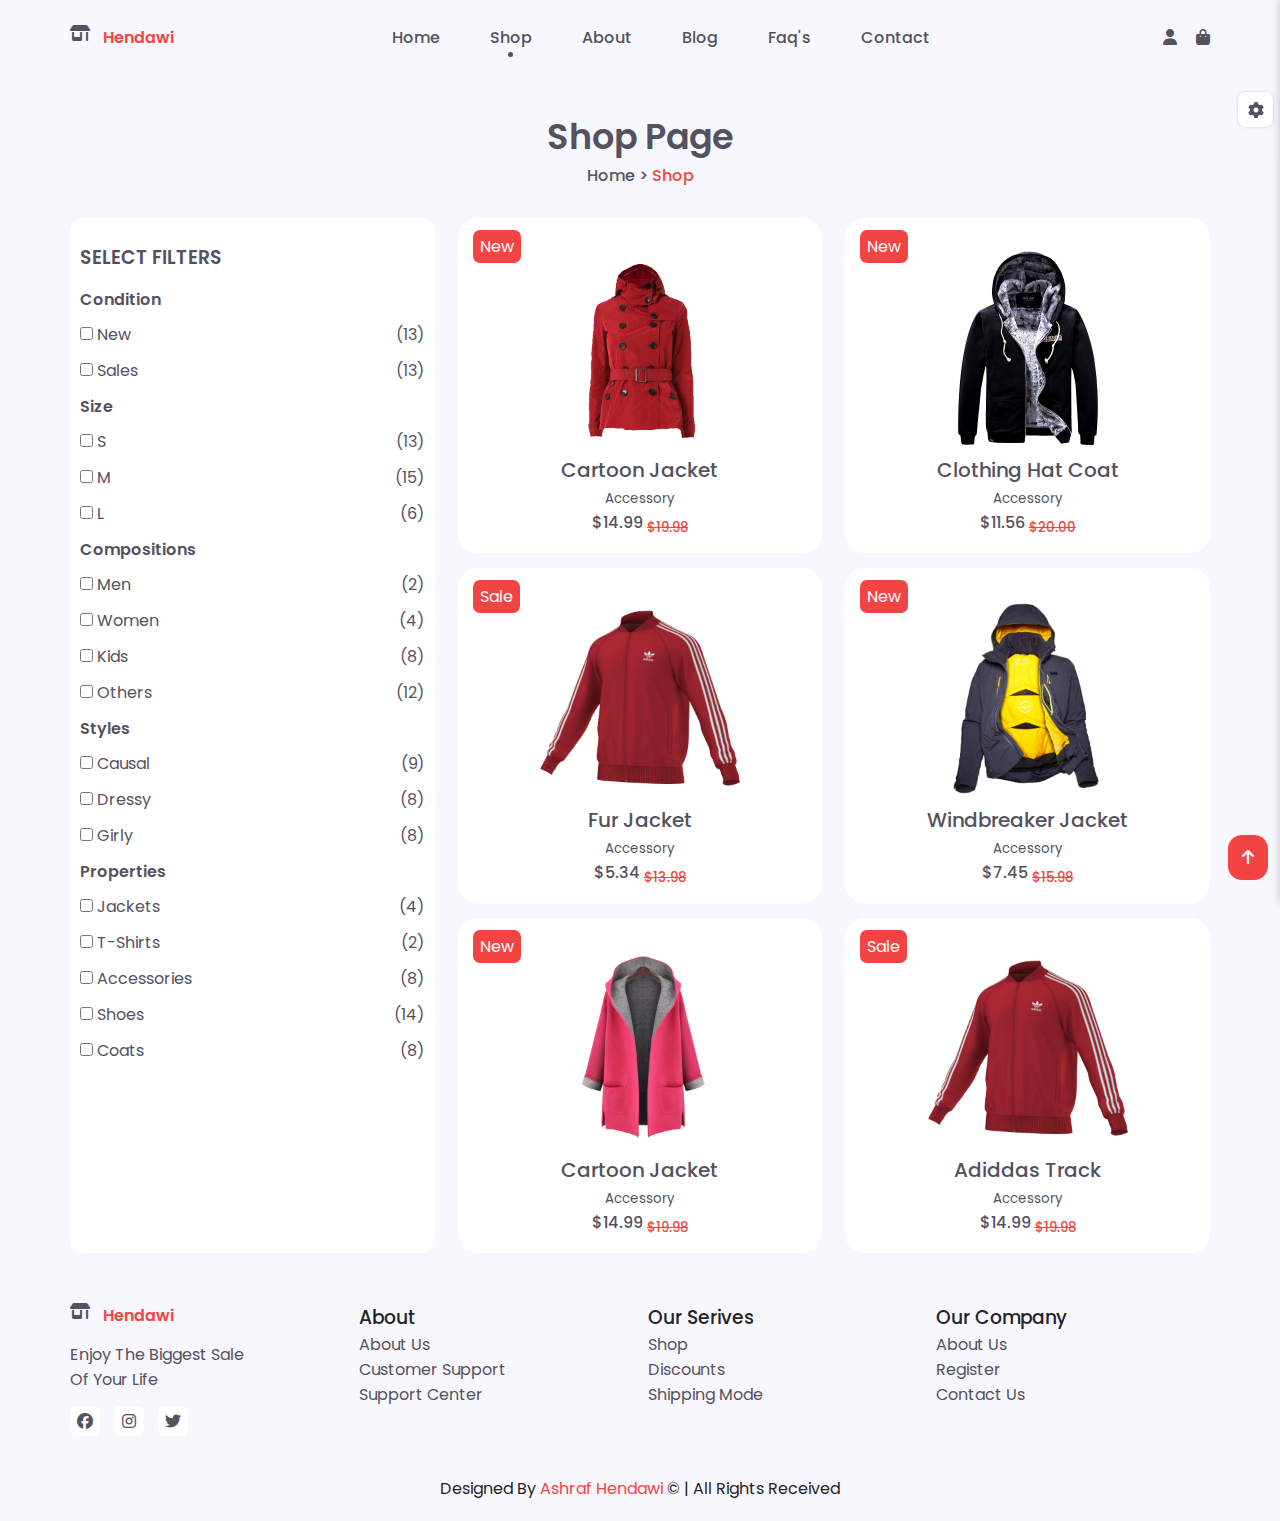
<file: shop.html>
<!DOCTYPE html>
<html lang="en">

<head>
    <meta charset="UTF-8">
    <meta name="viewport" content="width=device-width, initial-scale=1.0">
    <title>Hendawi Commerce</title>
    <!-- Main Css File -->
    <link rel="stylesheet" href="css/style.css">
    <!-- Font Awesome Library -->
    <link rel="stylesheet" href="css/all.min.css">
    <!-- swiper js -->
    <link rel="stylesheet" href="https://cdn.jsdelivr.net/npm/swiper@11/swiper-bundle.min.css" />
</head>

<body>
    <!-- Start header Section -->
    <header>
        <div class="container f-between">
            <div class="logo">
                <i class="fa-solid fa-shop"></i>
                <p>Hendawi</p>
            </div>
            <ul id="nav-bar">
                <i id="x-nav-btn" class="fa-solid fa-x x-nav"></i>
                <li><a href="index.html">Home</a></li>
                <li><a class="active" href="shop.html">shop</a></li>
                <li><a href="about.html">about</a></li>
                <li><a href="blog.html">blog</a></li>
                <li><a href="faq's.html">faq's</a></li>
                <li><a href="contact.html" class="cont">contact</a></li>
            </ul>
            <div class="header-icons">
                <i id="user" class="fa-solid fa-user"></i>
                <i id="bag" class="fa-solid fa-bag-shopping"></i>
                <i id="bar" class="fa-solid fa-bars bar-head"></i>
            </div>
        </div>
    </header>
    <!-- End header Section -->
    <!-- Start login Section -->
    <div id="login" class="login">
        <i id="x-btn" class="fa-solid fa-x"></i>
        <h1>login</h1>
        <form action="" class="login-form">
            <div class="mail">
                <label for="emaill">Email</label>
                <input type="email" id="emaill">
            </div>
            <div class="pass">
                <label for="pass">password</label>
                <input type="text" id="pass">
            </div>
            <input type="submit" value="sign in">
            <p>not a member? <a href="#">sign up now</a></p>
        </form>
    </div>
    <!-- End login Section -->
    <!-- Start cart Section -->
    <section class="cart" id="cart">
        <i id="cart-btn" class="fa-solid fa-x"></i>
        <h1>my cart</h1>
        <div class="card-order f-between">
            <div class="order-img flex-1">
                <img src="img/cart-1.png" alt="">
            </div>
            <div class="order-info flex-1">
                <h3>windbreaker</h3>
                <p class="price-order">$12.00</p>
                <div class="amount f-between">
                    <div class="amount-span">
                        <span>-</span>
                        <span>1</span>
                        <span>+</span>
                    </div>
                    <div class="order-delete">
                        <i class="fa-solid fa-trash-can"></i>
                    </div>
                </div>
            </div>
        </div>
        <div class="card-order f-between">
            <div class="order-img flex-1">
                <img src="img/cart-2.png" alt="">
            </div>
            <div class="order-info flex-1">
                <h3>cardigan hoodie</h3>
                <p class="price-order">$16.00</p>
                <div class="amount f-between">
                    <div class="amount-span">
                        <span>-</span>
                        <span>1</span>
                        <span>+</span>
                    </div>
                    <div class="order-delete">
                        <i class="fa-solid fa-trash-can"></i>
                    </div>
                </div>
            </div>
        </div>
        <div class="card-order f-between">
            <div class="order-img flex-1">
                <img src="img/cart-3.png" alt="">
            </div>
            <div class="order-info flex-1">
                <h3>cartoon</h3>
                <p class="price-order">$10.00</p>
                <div class="amount f-between">
                    <div class="amount-span">
                        <span>-</span>
                        <span>1</span>
                        <span>+</span>
                    </div>
                    <div class="order-delete">
                        <i class="fa-solid fa-trash-can"></i>
                    </div>
                </div>
            </div>
        </div>
        <div class="item-num">
            <p>3 item</p>
            <p>$38.00</p>
        </div>
    </section>
    <!-- End cart Section -->

    <!-- Start shop Section -->
    <section class="shop" id="">
        <h1>shop page</h1>
        <h4><a href="index.html">Home</a> > <span>shop</span></h4>
        <div class="container">
            <div class="shop-box">
                <div class="col-left">
                    <h3>select filters</h3>
                    <div class="condition">
                        <h4>condition</h4>
                        <div class="new f-between select-div">
                            <div class="check">
                                <input type="checkbox" id="new">
                                <label for="new">New</label>
                            </div>
                            <span>(13)</span>
                        </div>
                        <div class="new f-between select-div">
                            <div class="check">
                                <input type="checkbox" id="sales">
                                <label for="sales">sales</label>
                            </div>
                            <span>(13)</span>
                        </div>
                    </div>
                    <div class="size">
                        <h4>size</h4>
                        <div class="s-size f-between select-div">
                            <div class="check">
                                <input type="checkbox" id="sSize">
                                <label for="sSize">S</label>
                            </div>
                            <span>(13)</span>
                        </div>
                        <div class="m-size f-between select-div">
                            <div class="check">
                                <input type="checkbox" id="mSize">
                                <label for="mSize">M</label>
                            </div>
                            <span>(15)</span>
                        </div>
                        <div class="-size f-between select-div">
                            <div class="check">
                                <input type="checkbox" id="lSize">
                                <label for="lSize">L</label>
                            </div>
                            <span>(6)</span>
                        </div>
                    </div>
                    <div class="compositions">
                        <h4>compositions</h4>
                        <div class="men f-between select-div">
                            <div class="check">
                                <input type="checkbox" id="men">
                                <label for="men">men</label>
                            </div>
                            <span>(2)</span>
                        </div>
                        <div class="women f-between select-div">
                            <div class="check">
                                <input type="checkbox" id="women">
                                <label for="women">women</label>
                            </div>
                            <span>(4)</span>
                        </div>
                        <div class="kids f-between select-div">
                            <div class="check">
                                <input type="checkbox" id="kids">
                                <label for="kids">kids</label>
                            </div>
                            <span>(8)</span>
                        </div>
                        <div class="others f-between select-div">
                            <div class="check">
                                <input type="checkbox" id="others">
                                <label for="others">others</label>
                            </div>
                            <span>(12)</span>
                        </div>
                    </div>
                    <div class="styles">
                        <h4>styles</h4>
                        <div class="causal f-between select-div">
                            <div class="check">
                                <input type="checkbox" id="causal">
                                <label for="causal">causal</label>
                            </div>
                            <span>(9)</span>
                        </div>
                        <div class="dressy f-between select-div">
                            <div class="check">
                                <input type="checkbox" id="dressy">
                                <label for="dressy">dressy</label>
                            </div>
                            <span>(8)</span>
                        </div>
                        <div class="girly f-between select-div">
                            <div class="check">
                                <input type="checkbox" id="girly">
                                <label for="girly">girly</label>
                            </div>
                            <span>(8)</span>
                        </div>
                    </div>
                    <div class="properties">
                        <h4>properties</h4>
                        <div class="jackets f-between select-div">
                            <div class="check">
                                <input type="checkbox" id="jackets">
                                <label for="jackets">jackets</label>
                            </div>
                            <span>(4)</span>
                        </div>
                        <div class="t-shirts f-between select-div">
                            <div class="check">
                                <input type="checkbox" id="t-shirts">
                                <label for="t-shirts">t-shirts</label>
                            </div>
                            <span>(2)</span>
                        </div>
                        <div class="accessories f-between select-div">
                            <div class="check">
                                <input type="checkbox" id="accessories">
                                <label for="accessories">accessories</label>
                            </div>
                            <span>(8)</span>
                        </div>
                        <div class="shoes f-between select-div">
                            <div class="check">
                                <input type="checkbox" id="shoes">
                                <label for="shoes">shoes</label>
                            </div>
                            <span>(14)</span>
                        </div>
                        <div class="coats f-between select-div">
                            <div class="check">
                                <input type="checkbox" id="coats">
                                <label for="coats">coats</label>
                            </div>
                            <span>(8)</span>
                        </div>
                    </div>
                </div>
                <div class="col-middle">
                    <div class="col-card" onclick="window.location.href='detail.html'">
                        <span>New</span>
                        <img src="img/new-1.png" alt="">
                        <h3>cartoon jacket</h3>
                        <small>accessory</small>
                        <p>$14.99 <sub>$19.98</sub></p>
                        <i class="fa-solid fa-cart-shopping"></i>
                    </div>
                    <div class="col-card">
                        <span>sale</span>
                        <img src="img/product-6.png" alt="">
                        <h3>fur jacket</h3>
                        <small>accessory</small>
                        <p>$5.34 <sub>$13.98</sub></p>
                        <i class="fa-solid fa-cart-shopping"></i>
                    </div>
                    <div class="col-card">
                        <span>New</span>
                        <img src="img/product-4.png" alt="">
                        <h3>cartoon jacket</h3>
                        <small>accessory</small>
                        <p>$14.99 <sub>$19.98</sub></p>
                        <i class="fa-solid fa-cart-shopping"></i>
                    </div>
                </div>
                <div class="col-middle">
                    <div class="col-card">
                        <span>New</span>
                        <img src="img/product-2.png" alt="">
                        <h3>clothing hat coat</h3>
                        <small>accessory</small>
                        <p>$11.56 <sub>$20.00</sub></p>
                        <i class="fa-solid fa-cart-shopping"></i>
                    </div>
                    <div class="col-card">
                        <span>New</span>
                        <img src="img/product-5.png" alt="">
                        <h3>windbreaker jacket</h3>
                        <small>accessory</small>
                        <p>$7.45 <sub>$15.98</sub></p>
                        <i class="fa-solid fa-cart-shopping"></i>
                    </div>
                    <div class="col-card">
                        <span>sale</span>
                        <img src="img/product-6.png" alt="">
                        <h3>adiddas track</h3>
                        <small>accessory</small>
                        <p>$14.99 <sub>$19.98</sub></p>
                        <i class="fa-solid fa-cart-shopping"></i>
                    </div>
                </div>
            </div>
        </div>

    </section>
    <!-- End shop Section -->

    <!-- Start footer Section -->
    <footer>
        <div class="container">
            <div class="footer-box">
                <div class="first-col">
                    <div class="logo">
                        <i class="fa-solid fa-shop"></i>
                        <p>Hendawi</p>
                    </div>
                    <p class="col-p">enjoy the biggest sale <br> of your life</p>
                    <div class="footer-icons">
                        <i class="fa-brands fa-facebook"></i>
                        <i class="fa-brands fa-instagram"></i>
                        <i class="fa-brands fa-twitter"></i>
                    </div>
                </div>
                <ul class="second-col">
                    <h3>About</h3>
                    <li><a href="#">about us</a></li>
                    <li><a href="#">customer support</a></li>
                    <li><a href="#">support center</a></li>
                </ul>
                <ul class="third-col">
                    <h3>our serives</h3>
                    <li><a href="#">shop</a></li>
                    <li><a href="#">discounts</a></li>
                    <li><a href="#">shipping mode</a></li>
                </ul>
                <ul class="fourth-col">
                    <h3>our company</h3>
                    <li><a href="#">about us</a></li>
                    <li><a href="#">register</a></li>
                    <li><a href="#">contact us</a></li>
                </ul>
            </div>
            <p class="rights">designed by <span>Ashraf Hendawi</span> &copy; | All Rights received </p>
        </div>
    </footer>
    <!-- End footer Section -->
    <!-- Start upBtn Section -->
    <button class="main-btn up-btn" id="upBtn"><i class="fa-solid fa-arrow-up"></i></button>
    <!-- End upBtn Section -->
    <!-- Start Theme Section -->
    <section class="theme" id="theme">
        <div class="gear" id="gear">
            <i class="fa-solid fa-gear"></i>
        </div>
        <div class="theme-content">
            <p>theme color</p>
            <div class="colors">
                <span data-color="red" class="color-1"><i class="fa-solid fa-check active"></i></span>
                <span data-color="blue" class="color-2"><i class="fa-solid fa-check"></i></span>
                <span data-color="biege" class="color-3"><i class="fa-solid fa-check"></i></span>
                <span data-color="violet" class="color-4"><i class="fa-solid fa-check"></i></span>
                <span data-color="orange" class="color-5"><i class="fa-solid fa-check"></i></span>
            </div>
        </div>
    </section>
    <!-- End Theme Section -->

    <!-- swiper js -->
    <script src="https://cdn.jsdelivr.net/npm/swiper@11/swiper-bundle.min.js"></script>
    <script src="js/main.js"></script>
</body>

</html>
</file>
<file: css/style.css>
/*===============Start Global Rules ===============*/


/*=============== GOOGLE FONTS ===============*/
@import url('https://fonts.googleapis.com/css2?family=Poppins:wght@400;500;600;900&display=swap');

/*=============== VARIABLES CSS ===============*/
:root {
    --header-height: 3.5rem;

    /*========== Colors ==========*/
    --hue: 0;
    --first-color: hsl(var(--hue), 88%, 61%);
    --first-color-alt: hsl(var(--hue), 88%, 58%);
    --title-color: hsl(250, 8%, 15%);
    --text-color: hsl(250, 8%, 35%);
    --body-color: hsl(250, 60%, 98%);
    --container-color: #fff;
    --shadow: hsla(0, 0%, 15%, .1);
    --scroll-bar-color: hsl(250, 12%, 90%);
    --scroll-thumb-color: hsl(250, 12%, 80%);

    /*========== Font and typography ==========*/
    --body-font: 'Poppins', sans-serif;
}
/*=============== BASE ===============*/
* {
    box-sizing: border-box;
    margin: 0;
    padding: 0;
    text-decoration: none;
    text-transform: capitalize;list-style: none;
}
html {
    scroll-behavior: smooth;
    overflow-x: hidden;
}
body,
button,
input {
    font-family: var(--body-font);
}
body {
    background-color: var(--body-color);
    color: var(--text-color);
}
button,
input {
    border: none;outline: none;
}
section > h1{
    text-align: center;
    font-size: 28px;font-weight: 600;
}
::-webkit-scrollbar{
    width: 7px;cursor: pointer;
}
::-webkit-scrollbar-thumb{
    width: 7px;background: var(--scroll-thumb-color);
    border-radius: 12px;cursor: pointer;
}
::-webkit-scrollbar-thumb:hover{
    background: var(--first-color);
}
::-webkit-scrollbar-track{
    background: var(--scroll-bar-color);
    
}
.main-btn {
    border: none;
    outline: none;
    background: var(--first-color);
    width: 120px;
    border-radius: 14px;
    font-weight: 500;
    padding: 12px 16px;
    color: var(--container-color);
    cursor: pointer;
    font-size: 16px;
}
.container{
    padding-left: 15px;
    padding-right: 15px;
    margin-left: auto;
    margin-right: auto;
}
/* Small Screen */
@media (min-width: 768px) {
    .container{
        width: 750px;
    }
}
/* Medium Screen */

@media (min-width: 991px) {
    .container{
        width: 970px;
    }
}
/* Large Screen */
@media (min-width: 1200px) {
    .container{
        width: 1170px;
    }
}
.f-between{
    display: flex;
    justify-content: space-between;
    align-items: center;
}
.d-flex{
    display: flex;
}
.flex-1{
    flex: 1 1 50%;
}
/*===============End Global Rules ===============*/

/**********************Start Header section ***********************/
header{
    height: 70px;
    position: fixed;top: 0;
    left: 0;right: 0;z-index: 3000;
    background: var(--body-color);
}
header.active{
    box-shadow: 0 0 2px 1px var(--shadow);
}
header .container{
    margin-top: 25px;
}
header .logo,
footer .logo,
header ul{
    display: flex;
}
header .logo p,
footer .logo p{
    color: var(--first-color);
    font-weight: 600;
    margin-left: 13px;
}
header ul li a{
    color: var(--text-color);
    font-weight: 500;
    display: inline-block;
    margin: 0 25px;
    position: relative;
    transition: 0.3s ease;
}
header ul li a::before{
    content: '';
    position: absolute;
    width: 5px;
    height: 5px;
    background: var(--text-color);
    border-radius: 50%;
    top: 27px;
    left: 18px;
    display: none;
    transition: 0.3s ease;
}
header ul li .cont::before {
    left: 32px;
}
header ul li a.active::before{
    display: block;
}
header ul li a:hover{
    color: var(--first-color);
}

header .header-icons i{
    margin-left: 15px;
    cursor: pointer;
}
#bar,
#x-nav-btn{
    display: none;
}
@media (max-width : 991px) {
    header ul{
        width: 350px;
        height: 100vh;
        position: fixed;
        right: 0;
        top: 0;
        box-shadow: 0px 0px 8px 1px var(--shadow);
        background: var(--body-color);
        z-index: 2000;
        display: flex;
        align-items: center;
        flex-direction: column;
        padding: 30px 10px;
        transition: 0.3s ease;
        transform: translateX(100%);
    }
    header ul.active{
        transform: translateX(0);
    }
    #x-nav-btn {
        display: flex;
        margin-left: auto;
        width: 30px;
        height: 30px;
        background: var(--first-color);
        justify-content: center;
        align-items: center;
        color: #fff;
        cursor: pointer;
        border-radius: 50%;
        margin-bottom: 30px;
    }
    #bar{
        display: inline-block;
    }
    header ul li a{
        margin-bottom: 23px;
    }
}
@media (max-width : 767px) {
    header ul {
        width: 100%;
    }
}
/***********************End Header section ***********************/
/***********************Start login and cart section ***********************/
.cart,
.login{
    width: 350px;
    height: 100vh;
    position: fixed;
    right: 0;
    top: 0;
    box-shadow: 0px 0px 8px 1px var(--shadow);
    background: var(--body-color);
    z-index: 5000;display: flex;align-items: center;flex-direction: column;
    padding: 30px 10px;
    transition: 0.3s ease;
    transform: translateX(100%);
}
.cart.active{
    transform: translateX(0);
}
.login.openTab{
    transform: translateX(0);
}
.cart #cart-btn,
.login i{
    display: flex;
    margin-left: auto;
    width: 30px;
    height: 30px;
    background: var(--first-color);
    justify-content: center;
    align-items: center;
    color: #fff;
    cursor: pointer;
    border-radius: 50%;
}
.cart h1,
.login h1{
    font-size: 25px;
    font-weight: 600;
    margin: 15px 0 30px;
}
.login form{
    width: 100%;
}
.form-section .message-sect{
    height: 200px;
    margin-bottom: 30px;
    background: var(--container-color);
    width: 100%;
    border-radius: 12px;
    padding: 4px 7px;
}
.form-section .form-text > div,
.form-section .subject-sect,
.login form > div{
    height: 80px;
    margin-bottom: 30px;
    background: var(--container-color);
    width: 100%;
    border-radius: 12px;
    padding: 4px 7px;
}
.form-section .form-text .name-sect{
    margin-right: 20px;
}
.form-section textarea{
    outline: none;border: none;
    height: inherit;resize: none;
}

.form-section input,
.form-section textarea,
.login input{
    height: 40px;
    display: block;width: 100%;font-family: var(--body-font);font-weight: 500;color: var(--text-color);
}

.login input[type='submit']{
    margin-bottom: 20px;
    background: var(--first-color);
    width: 120px;padding: 12px 16px;
    color: var(--container-color);
    cursor: pointer;
}
.login p a{
    color: var(--first-color);
    font-weight: 500;
}
.cart .order-img{
    background: var(--container-color);
    border-radius: 10px;padding: 10px;
    margin-right: 18px;
}
.cart .order-info{
    align-self: flex-start;padding: 5px;
}
.cart .order-info h3{
    font-weight: 500;
    font-size: 15px;
}
.cart .order-info .price-order{
    font-size: 13px;
    color: var(--first-color);
    margin-top: 14px;
    margin-bottom: 14px;
}

.details .amount-span span:not(:nth-child(2)),
.cart .order-info .amount-span span:not(:nth-child(2)){
    background: var(--container-color);display: inline-block;
    width: 20px;height: 20px;display: inline-flex;justify-content: center;
    align-items: center;cursor: pointer;
}
.details .amount-span span:first-child,
.cart .order-info .amount-span span:first-child{
    margin-right: 15px;
}
.details .amount-span span:nth-child(2),
.cart .order-info .amount-span span:nth-child(2){
    margin-right: 15px;
}
.details .order-delete i,
.cart .order-info .order-delete i{
    color: var(--first-color);cursor: pointer;
}
.details .order-delete i{
    margin-left: 40px;
}
.cart .order-img{
    width: 120px;
    text-align: center;
}
.card-order{
    width: 310px;
    margin-bottom: 6px;
}
.cart .item-num{
    margin-top: 20px;
    width: 100%;
    display: flex;
    justify-content: space-between;
}
.cart .order-img img{
    width: 100px;
}
@media (max-width : 767px) {
    .cart,
    .login {
        width: 100%;
    }
}

/***********************End login section ***********************/

/***********************Start Home Section***********************/
.home{
    padding-top: 70px;
    min-height: calc(100vh - 70px);
}
.home .swiper {
    width: 100%;
    height: 100%;
}
.home .swiper .swiper-pagination{
    position: initial;
    margin-top: 20px;
}
.home .swiper .swiper-pagination-bullet{
    background-color: var(--text-color);
    width: 5px;height: 5px;
    opacity: 1;
}
.home .swiper .swiper-pagination-bullet-active{
    background-color: var(--text-color);
    width: 30px;
    height: 7px;border-radius: 10px;
}
.home .home-slide{
    display: flex;
}
.home .home-slide .home-img{
    flex: 1 1 50%;display: flex;justify-content: center;align-items: center;
}

.home .home-slide .home-img img{
    width: 80%;
    max-width: 376px;
}
.home .home-slide .home-info{
    flex: 1 1 50%;
    margin-top: 40px;
}
.home .home-slide .home-info b{
    text-transform: uppercase;font-weight: 500;
    margin-bottom: 15px;display: block;
    font-size: 20px;
}
.home .home-slide .home-info h1{
    text-transform: uppercase;
    margin-bottom: 15px;
    font-size: 39px;font-weight: 600;
}
.home .home-slide .home-info p{
    margin-bottom: 15px;
    color: var(--text-color);
}
.home .home-slide .home-info a{
    font-weight: 500;
    color: var(--text-color);
}
@media (max-width : 991px) {
    .home .home-slide {
        flex-direction: column;
    }
    .home .swiper .swiper-pagination {
        position: initial;
        margin-top: 15px;
    }
    .home .home-slide .home-info  {
        text-align: center;
        margin-top: 12px;
    }
    .home .home-slide .home-info b {
        font-size: 16px;
    }
    .home .home-slide .home-info h1 {
        font-size: 20px;
        font-weight: 600;
    }
    .home .home-slide .home-info p {
        font-size: 16px;
    }
    .home .home-slide .home-img  {
        text-align: center;
    }
    .home .home-slide .home-img img {
        width: 60%;
    }
    .banner .banner-box{
        flex-direction: column;
    }
}
/***********************End Home Section***********************/

/***********************Start banner Section***********************/
.banner {
    margin-top: 90px;
    margin-bottom: 90px;
}
.banner .banner-box{
    background: var(--container-color);border-radius: 20px;padding: 20px;align-items: center;
}
.banner .banner-info,
.banner .banner-img{
    text-align: center;
}
.banner .banner-info p{
    font-weight: 600;margin-bottom: 20px;font-size: 20px;color: var(--text-color);
}
.banner .banner-img img{
    width: 80%;
    max-width: 253px;
}
/***********************End banner Section***********************/

/***********************Start arrival Section***********************/
.arrival{
    margin-bottom: 90px;
}
.related .arrival-container,
.arrival .arrival-container{
    margin-top: 60px;
    width: 100%;
    height: 100%;
}

.shop .col-middle .col-card,
.related .arrival-container .arrival-slide,
.arrival .arrival-container .arrival-slide{
    width: 310px;position: relative;border-radius: 20px;cursor: pointer;
    background: var(--container-color);text-align: center;overflow: hidden;
}

.shop .col-middle .col-card span,
.shop .col-middle .col-card i,
.related .arrival-container .arrival-slide i,
.related .arrival-container .arrival-slide span,
.arrival .arrival-container .arrival-slide i,
.arrival .arrival-container .arrival-slide span{
    position: absolute; background: var(--first-color);
    color: var(--container-color);display: block;
}
.shop .col-middle .col-card span,
.related .arrival-container .arrival-slide span,
.arrival .arrival-container .arrival-slide span{
    top: 12px;border-radius: 7px;padding: 4px 7px;
    left: 15px;
}
.shop .col-middle .col-card i,
.related .arrival-container .arrival-slide i,
.arrival .arrival-container .arrival-slide i{
    bottom: 0px;border-radius: 4px 4px 20px 4px;
    width: 44px;height: 30px;display: flex;justify-content: center;
    align-items: center;right: -44px;transition: 0.4s ease;
}
.shop .col-middle .col-card:hover > i,
.related .arrival-container .arrival-slide:hover > i,
.arrival .arrival-container .arrival-slide:hover > i{
    right: 0px;
}
.shop .col-middle .col-card img,
.related .arrival-container .arrival-slide img,
.arrival .arrival-container .arrival-slide img{
    width: 100%;
    max-width: 200px;margin-top: 30px;transition: 0.4s ease;
}
.shop .col-middle .col-card:hover > img,
.related .arrival-container .arrival-slide:hover > img,
.arrival .arrival-container .arrival-slide:hover > img{
    transform: translateY(-10px);
}
.shop .col-middle .col-card h3,
.related .arrival-container .arrival-slide h3,
.arrival .arrival-container .arrival-slide h3{
    font-weight: 500;
    font-size: 20px;
}
.shop .col-middle .col-card p,
.related .arrival-container .arrival-slide p,
.arrival .arrival-container .arrival-slide p{
    margin-bottom: 15px;font-weight: 500;
}
.shop .col-middle .col-card p sub,
.related .arrival-container .arrival-slide p sub,
.arrival .arrival-container .arrival-slide p sub{
    color: var(--first-color);text-decoration: line-through;
}
.related .arrival-container .swiper-pagination,
.arrival .arrival-container .swiper-pagination{
    display: none;
}
/***********************End arrival Section***********************/
/***********************Start order Section***********************/
.order{
    margin-bottom: 90px;
}
.order .container{
    background: var(--container-color);
    border-radius: 30px;padding: 20px;
}
.order .container h1{
    text-align: center;
    margin: 23px 0;
    font-weight: 600;
}
.order .order-box{
    display: grid;
    grid-template-columns: repeat(3, 1fr);
    gap: 20px;
    margin-bottom: 25px;
}
.order .order-box .order-card{
    background: var(--body-color);
    padding: 15px;border-radius: 20px;
    cursor: pointer;
}
.order .order-box .order-card span{
    background: var(--first-color);display: flex;justify-content: center;align-items: center;
    color: var(--body-font);width: 40px;height: 40px;color:var(--container-color);font-size: 20px;
    margin-bottom: 10px;border-radius: 8px;transition: 0.3s ease;
}
.order .order-box .order-card:hover > span{
    transform: translateY(-6px);
}
.order .order-box .order-card h3{
    font-weight: 600;font-size: 17px;margin-bottom: 15px;
}
.order .order-box .order-card p{
    font-weight: 400;font-size: 15px;margin-bottom: 15px;
}
@media (max-width : 767px) {
    .order .order-box {
        grid-template-columns:  1fr;
    }
    .settle .container form{
        width: 290px;
    }
}
/***********************End order Section***********************/

/***********************Start settle Section***********************/
.settle{
    margin-top: 40px;
    margin-bottom: 60px;
}
.settle .container{
    text-align: center;
    margin-top: 40px;
}
.settle .container p{
    font-weight: 500;text-align: center;
}
.settle .container form{
    margin: 40px auto;
    max-width: 400px;
    height: 70px;
    background: var(--container-color);
    display: flex;
    align-items: center;
    padding: 10px;font-size: 18px;font-weight: 500;
    border-radius: 20px;
}
.settle .container form input:first-child{
    padding-left: 14px;flex: 1;
}
.settle .container form input:last-child {
    width: 92px;
    font-size: 11px;
    font-weight: 500;
}
.settle .container form input:first-child::placeholder{
    font-family: var(--body-font);color: var(--text-color);font-weight: 500;
}
@media (max-width:767px) {
    .settle .container form{
        width: 300px;
    }
    .settle .container form input:first-child {
        padding-left: 14px;
        flex: 1;
    }
    .settle .container form input:last-child {
        display:none;
    }
}
/***********************End settle Section***********************/

/***********************Start Footer Section***********************/
footer{
    margin: 50px 0 20px;
}
footer .footer-box{
    display: grid;
    grid-template-columns: repeat(auto-fill, minmax(250px , 1fr));
    gap: 15px;
}
footer .footer-box h3{
    color: var(--title-color);
    font-weight: 500;
}
footer .footer-box .col-p,
footer .footer-box a{
    font-weight: 400;
    color: var(--text-color);
    transition: 0.4s ease;
}
footer .footer-box a:hover{
    color: var(--title-color);
}
footer .footer-box .col-p{
    margin: 14px 0;
}
footer .footer-icons i{
    width: 30px;display: inline-flex;justify-content: center;align-items: center;
    height: 30px;background: var(--container-color);margin-right: 10px;
    cursor: pointer;border-radius: 6px;transition: 0.3s ease;
}
footer .footer-icons i:hover{
    background: var(--first-color);color: var(--container-color);
}
footer .rights{
    text-align: center;margin-top: 40px;color: var(--title-color);
}
footer .rights span{
    color: var(--first-color);
}
/***********************End Footer Section***********************/
/***********************Start upBtn Section***********************/
.up-btn{
    position: fixed;right: 12px;
    bottom: 20px;z-index: 1000;padding: 10px;
    width: 40px;
}
/***********************End upBtn Section***********************/
/***********************Start theme Section***********************/
.theme{
    width: 250px;display: flex;justify-content: center;align-items: center;
    height: 100px;position: fixed;top: 80px;right: 4px;z-index: 2000;transform: translateX(199px);
    transition: 0.4s ease;
}
.theme.shiftplace{
    transform: translateX(0);
}
.theme .gear{
    width: 35px;cursor: pointer;box-shadow: 0 0 2px 1px var(--shadow);
    height: 35px;justify-content: center;align-self: flex-start;margin-right: 8px;margin-top: 12px;
    display: inline-flex;align-items: center;background: var(--container-color);border-radius: 8px;
}
.theme .gear i{
    animation: spin 2s linear infinite;
}
@keyframes spin {
    100%{
        transform: rotate(1turn);
    }
}
.theme .theme-content{
    background-color: var(--container-color);padding: 8px;
    box-shadow: 0 0 2px 1px var(--shadow);border-radius: 13px;
}
.theme .theme-content p{
    color: var(--title-color);font-size: 15px;margin-bottom: 12px;
}

.theme .theme-content .colors{
    display: flex;align-items: center;justify-content: space-between;
}
.theme .theme-content .colors span{
    width: 25px;display:inline-flex;
    justify-content: center;
    align-items: center;color: var(--container-color);
    height: 25px;margin-right:8px;border-radius: 50%;cursor: pointer;
}
.theme .theme-content .colors span:nth-child(1){
    background: hsl(0, 88%, 61%);
}
.theme .theme-content .colors span:nth-child(2){
    background: hsl(260, 88%, 61%);
}
.theme .theme-content .colors span:nth-child(3){
    background: hsl(336, 88%, 61%);
}
.theme .theme-content .colors span:nth-child(4){
    background: hsl(284, 88%, 61%);
}
.theme .theme-content .colors span:nth-child(5){
    background: hsl(375, 88%, 61%);
}

.details .details-product-info .product-colors span i,
.theme .theme-content .colors span i{
    display: none;
}
.details .details-product-info .product-colors span i.active,
.theme .theme-content .colors span.active i{
    display: inline;
}
/***********************End theme Section***********************/

/***********************Start shop Section***********************/
.details,
.shop{
    margin-top: 110px;
}
.details h1,
.shop h1{
    font-size: 35px;
}

.blog > h4,
.faq > h4,
.about > h4,
.details > h4,
.contact > h4,
.shop > h4{
    font-weight: 500;
    text-align: center;
}
.blog > h4 span,
.faq > h4 span,
.about > h4 span,
.details > h4 span,
.contact > h4 span,
.shop > h4 span{
    color: var(--first-color);margin-top: 10px;
}
.shop .container .shop-box{
    margin-top: 30px;
    display: grid;
    grid-template-columns: repeat(3 , 1fr);
    gap: 23px;
}


.shop .container .col-left{
    padding: 10px;
    border-radius: 13px;
    background: var(--container-color)
}
.shop .container .col-left h3{
    margin: 15px 0;font-weight: 600;
    text-transform: uppercase;
}
.shop .container .col-left > div h4{
    margin: 10px 0;font-weight: 600;
}
.shop .container .col-left input,
.shop .container .col-left label{
    cursor: pointer;
}
.shop .select-div{
    margin-bottom: 11px;
}
.shop .col-middle .col-card{
    width: 100%;height: 335px;
    max-width: 390px;
}
.shop .col-middle .col-card:not(:last-child){
    margin-bottom: 15px;
}
@media (max-width : 767px) {
    .shop .container .shop-box{
        grid-template-columns: 1fr;
    }
    .about .about-box .about-info h2 {
        font-size: 23px;
    }
}
/***********************End shop Section***********************/

/***********************Start details Section***********************/
.details .details-box{
    margin-top: 30px;
    margin-bottom: 90px;
    gap: 25px;
}
.details .details-box .product-image{
    background: var(--container-color);position: relative;
    text-align: center;border-radius: 12px;cursor: pointer;
}
.details .details-box .product-image img{
    max-width: 200px;width: 100%;
}
.details .details-box .product-image span{
    position: absolute;left: 10px;top: 10px;display: inline-block;
    background: var(--first-color);padding: 7px 9px;
    border-radius: 10px;color: var(--container-color);
}
.details .details-box .product-image img{
    max-width: 200px;width: 100%;
}
.details .details-box .details-product-img{
    display: grid;grid-template-columns: repeat(2, 1fr);
    gap: 20px;
}
@media (max-width : 991px) {
    .details .details-box {
        flex-direction: column;
    }
}
.details .details-product-info{
    align-self: flex-start;
}
.blog > h4 a,
.faq > h4 a,
.about > h4 a,
.shop > h4 a,
.contact > h4 a,
.details > h4 a{cursor: pointer;
    color: var(--text-color);transition: 0.4s ease;
}
.blog > h4 a:hover,
.faq > h4 a:hover,
.about > h4 a:hover,
.contact > h4 a:hover,
.details > h4 a:hover{
    color: var(--first-color);
}
.details .details-product-info h3{
    font-weight: 600;
    margin-top: 13px;
    margin-bottom: 13px;
}
.details .details-product-info .product-stars i{
    color: orange;cursor: pointer;
}
.details .details-product-info .product-review b{
    font-weight: 400;margin-left: 23px;
}
.details .details-product-info .product-price{
    margin-top: 14px;
}
.details .details-product-info .product-price span:first-child{
    font-weight: 600;margin-right: 15px;
}
.details .details-product-info .product-price span:nth-child(2){
    color: var(--first-color);text-decoration: line-through;
    margin-right: 15px;
}
.details .details-product-info .product-price span:nth-child(3){
    color: var(--container-color);background: black;display: inline-block;
    padding: 4px 8px;
}
.details .details-product-info .product-colors{
    margin-top: 15px;
    margin-bottom: 35px;display: flex;
        align-items: center;
}
.details .details-product-info .product-colors span{
    width: 25px;
    display: inline-flex;
    justify-content: center;
    align-items: center;
    color: var(--container-color);
    height: 25px;
    margin-right: 8px;
    border-radius: 6px;
    cursor: pointer;
}
.details .details-product-info .product-colors span:nth-child(1){
    background: rgb(68, 68, 228);
}
.details .details-product-info .product-colors span:nth-child(2){
    background: hsl(0, 88%, 61%);
}
.details .details-product-info .product-colors span:nth-child(3){
    background: rgb(18, 194, 18);
}
.details .details-product-info .product-colors span:nth-child(4){
    background: hsl(375, 88%, 61%);
}
.details .details-product-info h4{
    font-weight: 600;
    margin-bottom: 15px;
}
.details .details-product-info .product-description{
    margin-bottom: 25px;
}

.details .details-product-info button{
    display: block;
    width: 143px;
    margin-top: 40px;
}
/***********************End details Section***********************/

/***********************Start newTab Section***********************/
.newTab{
    width: 100%;
    height: 100vh;display: flex;justify-content: space-around;align-items: center;
    position: fixed;top: 0;left: 0;background: #262626cc;z-index: 6000;
    transform: scale(0);transition: 0.4s ease;
}
.newTab.active{
    transform: scale(1);
}
.newTab .left-btn i,
.newTab .right-btn i{
    cursor: pointer;width: 40px;height: 40px;display: inline-flex;
    align-items: center;justify-content: center;transition: 0.4s ease;
    border-radius: 50%;background: var(--container-color);
}
.newTab .left-btn i:hover,
.newTab .right-btn i:hover{
    transform: scale(1.1);
}
.newTab .newTab-content i{
    color: var(--container-color);
    text-align: end;cursor: pointer;
    margin-bottom: 15px;
}
.newTab .img-info {
    margin-top: 15px;
}
.newTab .img-info span{
    color: var(--container-color);
}
.newTab .newTab-image{
    background: var(--container-color);
}
.newTab .newTab-image img{
    width: 100%;
    max-width: 300px;
}
/***********************End newTab Section***********************/

/***********************Start contact Section***********************/
.blog,
.faq,
.about,
.contact{
    margin-top: 110px;
}
.blog .blog-box,
.faq .faq-box,
.about .about-box,
.contact  .contact-box {
    align-items: flex-start;
    margin-top: 30px;
    margin-bottom: 90px;
}
.faq .faq-box .faq-content,
.about .about-box .about-img,
.about .about-box .about-info,
.contact .call-section,
.contact form{
    margin-bottom: 30px;
}
.contact  .call-box {
    margin-bottom: 20px;align-items: center;
}
.contact .call-box i{
    display: inline-flex;width: 35px;height: 35px;color: var(--first-color);
    background: var(--container-color);align-items: center;cursor: pointer;
    justify-content: center;margin-right: 20px;font-size: 23px;
}
.contact .call-box h3{
    font-weight: 500;color: var(--title-color);
}
.contact .call-box span{
    font-weight: 400;color: var(--text-color);font-size: 15px;
}
.send input{
    color: var(--container-color);max-width: 200px;padding: 6px 14px;
}
@media (max-width : 991px) {
    .about .about-box,
    .faq .faq-box ,
    .blog .blog-box ,
    .contact .contact-box{
        flex-direction: column;
    }
}
/***********************End contact Section***********************/
/***********************Start about Section***********************/
.about .about-box .about-img img{
    width: 100%;max-width: 380px;
    border-radius: 20px;
}
.about .about-box .about-info h2{
    font-weight: 600;
    font-size: 34px;
    color: var(--title-color);
    margin-bottom: 20px;
}
.about .about-box .about-info p{
    margin-bottom: 20px;font-weight: 500;
    color: var(--text-color);
}
.about .about-box .about-info .check-about{
    align-items: flex-start;
}
.about .about-box .about-info i{
    margin-top: 5px;color: var(--first-color);
}
.about .about-box .about-info span{
    margin-left: 10px;
}

/***********************End about Section***********************/
/***********************Start faq Section***********************/
.faq .faq-box{
    gap: 20px;
}
.faq .faq-card{
    display: flex;align-items: flex-start;color: var(--text-color);
    background: var(--container-color);padding: 10px 15px;margin-bottom: 20px;
    cursor: pointer;
}
.faq .faq-card.active{
    background: var(--first-color);
    color: var(--container-color);
}
.faq .faq-card i{
    display: inline-block;margin-top: 5px;
}
.faq .faq-card .faq-change{
    margin-left: 10px;
}
.faq .faq-card h5{
    font-weight: 600;font-size: 15px;
}
.faq .faq-card p{
    display: none;
}
.faq .faq-card.active p{
    margin-top: 14px;
    display: block;
}
@media (max-width : 991px) {
    .faq .faq-card {
        width: 100%;
    }
    .faq .faq-box {
        gap: 0;
    }
    .faq .faq-content {
        width: 100%;
        margin-bottom: 0px !important;
    }
}
/***********************End faq Section***********************/
/***********************End faq Section***********************/
.blog .blog-box{
    background: var(--container-color);padding: 20px;
    border-radius: 20px;gap: 20px;align-items: center;margin-top: 10px;
    margin-bottom: 20px;
}
.blog .blog-img{
    height: 100%;
}
.blog .blog-img img{
    max-width: 350px;
    border-radius: 20px;
}
.blog .blog-info p{font-size: 15px;
    font-weight: 500;
    color: var(--text-color);margin-bottom: 20px;
}
.blog .blog-info h3{
    font-weight: 600;
    color: var(--title-color);margin-bottom: 20px;
}
.blog .blog-info a{
    display: block;text-align: end;color: var(--text-color);
    transition: 0.4s ease;
}
.blog .blog-info a:hover{
    color: var(--first-color);
}
/***********************End faq Section***********************/
</file>
